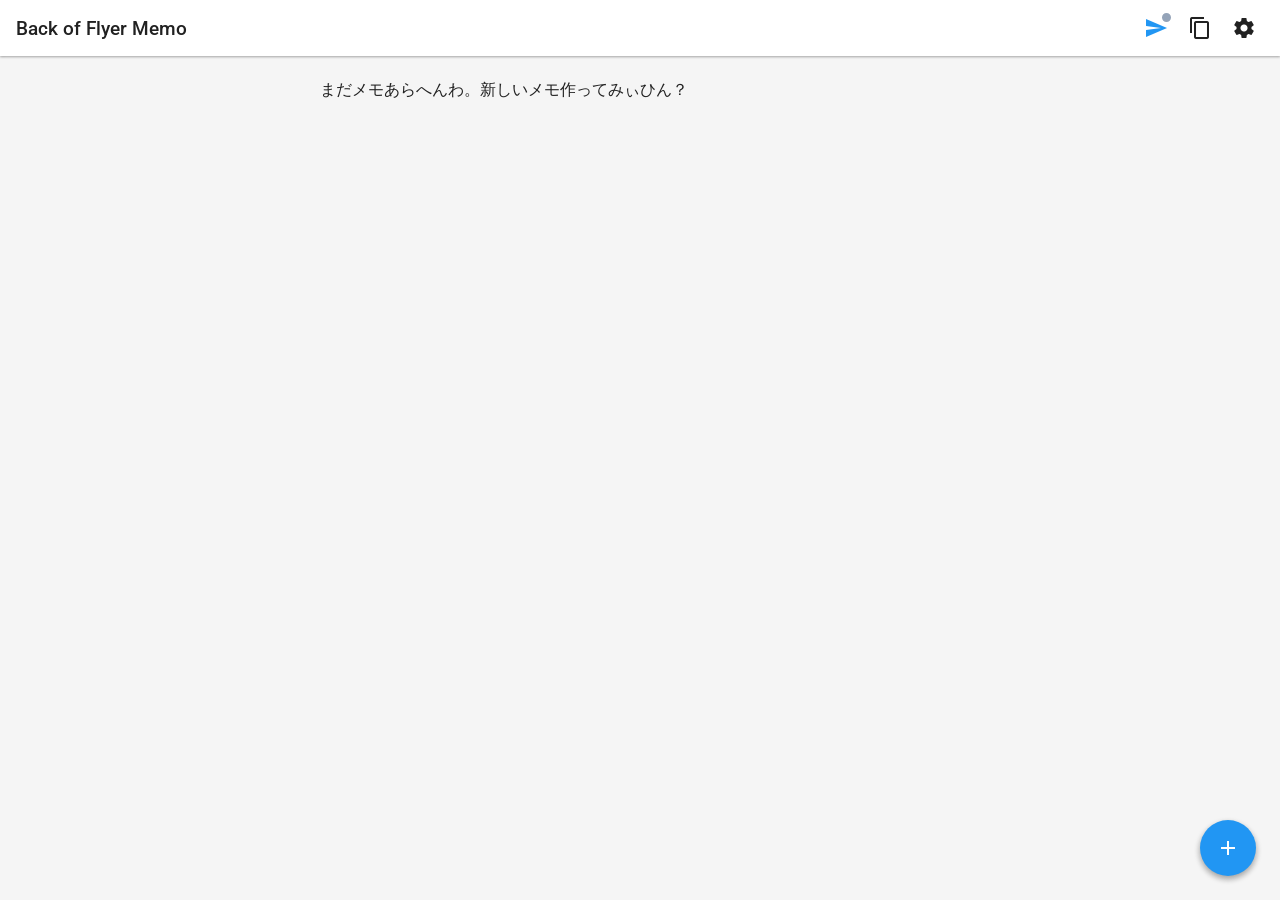
<file: pwa_bofmemo/index.html>
<html lang="ja">
    <head>
        <meta charset="UTF-8" />
        <meta name="viewport" content="width=device-width, initial-scale=1.0" />
        <title>Back of Flyer Memo</title>
        <link rel="stylesheet" href="./style.css?v=20261025175900" />
        <link rel="manifest" href="./manifest.json" />
        <link
            href="https://fonts.googleapis.com/css2?family=Roboto:wght@400;500;700&display=swap"
            rel="stylesheet"
        />
        <meta name="mobile-web-app-capable" content="yes" />
        <meta name="apple-mobile-web-app-status-bar-style" content="black" />
        <meta name="apple-mobile-web-app-title" content="Back of Flyer Memo" />
        <link
            rel="stylesheet"
            href="https://fonts.googleapis.com/icon?family=Material+Icons"
        />
    </head>
    <body>
        <header>
            <h1>Back of Flyer Memo</h1>
            <div class="header-actions">
                <button
                    id="send-button"
                    class="header-button has-status"
                    title="ExpenditureBookへ直接送信 (未接続)"
                >
                    <span class="material-icons">send</span>
                    <span id="connection-status-dot" class="status-dot offline"></span>
                </button>
                <button
                    id="export-button"
                    class="header-button"
                    title="クリップボードにコピー"
                >
                    <span class="material-icons">content_copy</span>
                </button>
                <button
                    id="settings-button"
                    class="header-button"
                    title="連携・ペアリング設定"
                >
                    <span class="material-icons">settings</span>
                </button>
            </div>
        </header>

        <main>
            <ul id="memo-list"></ul>
        </main>

        <button class="fab" id="action-button">
            <span class="material-icons">add</span>
        </button>

        <div id="memo-popup" class="popup-overlay">
            <div class="popup-content">
                <form id="memo-form">
                    <label for="memo-title">タイトル:</label>
                    <input type="text" id="memo-title" required />

                    <label>カテゴリ:</label>
                    <div id="memo-category-radio" class="category-radio-group">
                        <input
                            type="radio"
                            id="category-0"
                            name="memo-category"
                            value="0"
                            checked
                        />
                        <label for="category-0" class="category-label"
                            ><span class="material-icons">payments</span></label
                        >

                        <input
                            type="radio"
                            id="category-1"
                            name="memo-category"
                            value="1"
                        />
                        <label for="category-1" class="category-label"
                            ><span class="material-icons">numbers</span></label
                        >

                        <input
                            type="radio"
                            id="category-2"
                            name="memo-category"
                            value="2"
                        />
                        <label for="category-2" class="category-label"
                            ><span class="material-icons">phone</span></label
                        >

                        <input
                            type="radio"
                            id="category-3"
                            name="memo-category"
                            value="3"
                        />
                        <label for="category-3" class="category-label"
                            ><span class="material-icons">category</span></label
                        >
                    </div>

                    <label for="memo-body">本文:</label>
                    <textarea id="memo-body" inputmode="decimal"></textarea>

                    <label for="memo-timestamp">登録日時:</label>
                    <input type="datetime-local" id="memo-timestamp" />

                    <div class="form-actions">
                        <button type="submit">保存</button>
                        <button type="button" id="cancel-memo">
                            キャンセル
                        </button>
                    </div>
                </form>
            </div>
        </div>

        <div id="settings-popup" class="popup-overlay">
            <div class="popup-content">
                <h2>連携設定 (ExpenditureBook)</h2>
                <p class="settings-desc">
                    PCのExpenditureBook画面に表示されたQRコードをスキャン、またはURLを設定してください。
                </p>
                <form id="settings-form">
                    <label for="server-url-input">接続先サーバーURL:</label>
                    <input
                        type="url"
                        id="server-url-input"
                        placeholder="http://expenditure.local:3000"
                        required
                    />
                    <div class="settings-helper-buttons">
                        <button type="button" id="paste-url-btn" class="secondary-button">
                            <span class="material-icons">content_paste</span> 貼付
                        </button>
                        <button type="button" id="scan-qr-btn" class="secondary-button">
                            <span class="material-icons">qr_code_scanner</span> QRスキャン
                        </button>
                        <button type="button" id="test-connection-btn" class="secondary-button">
                            <span class="material-icons">network_check</span> 接続テスト
                        </button>
                    </div>


                    <div id="qr-reader-container" class="qr-reader-container hidden">
                        <video id="qr-video" playsinline></video>
                        <button type="button" id="stop-qr-btn" class="danger-button">
                            スキャン停止
                        </button>
                    </div>

                    <div class="form-actions">
                        <button type="submit">設定を保存</button>
                        <button type="button" id="cancel-settings">
                            閉じる
                        </button>
                    </div>
                </form>
            </div>
        </div>

        <div id="toast" class="toast"></div>

        <script src="./db.js?v=20261002224800" defer></script>
        <script src="./app.js?v=20261002224800" defer></script>
    </body>
</html>
</file>
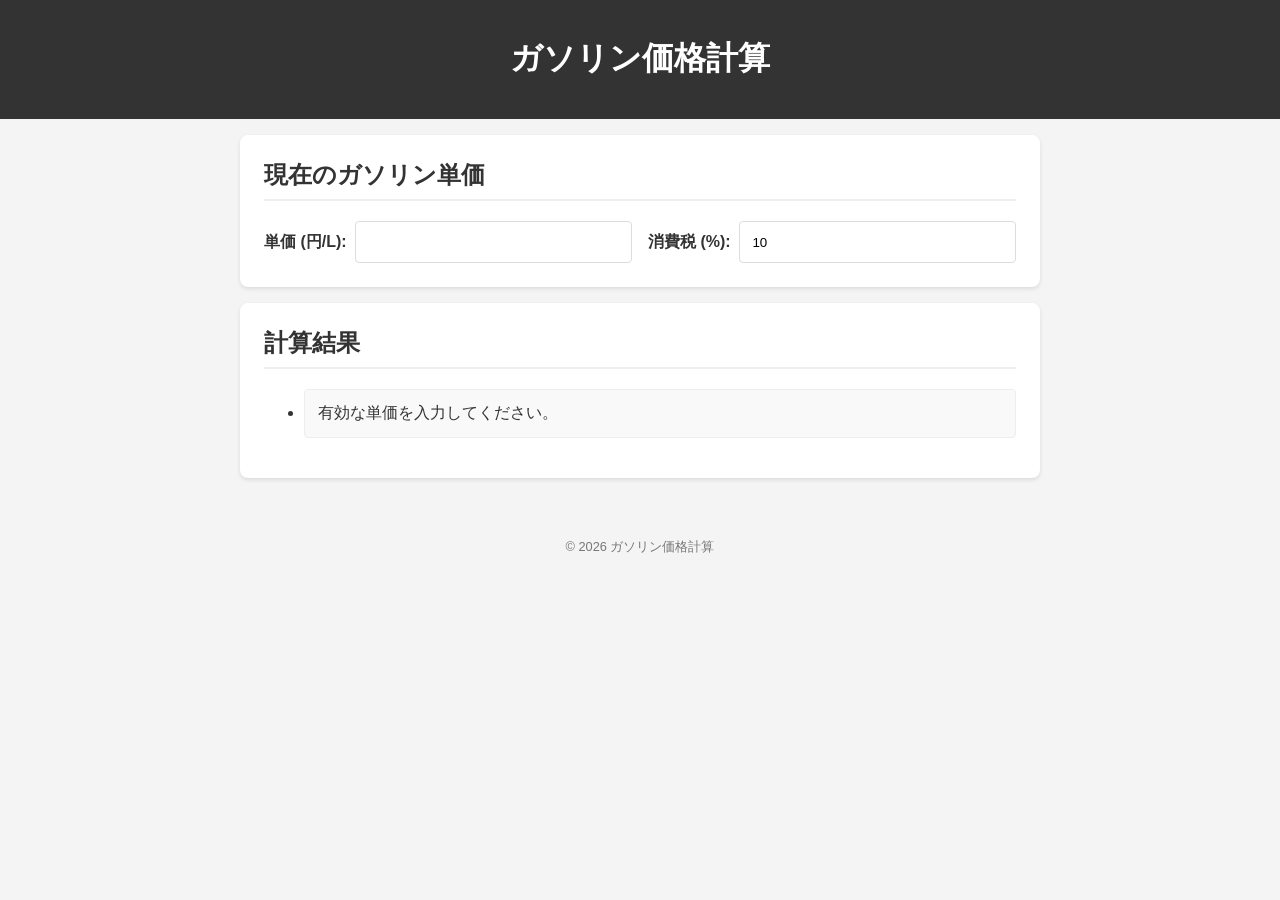
<file: pwa_fuellv/index.html>
<!DOCTYPE html>
<html lang="ja">
<head>
    <meta charset="UTF-8">
    <meta name="viewport" content="width=device-width, initial-scale=1.0">
    <title>ガソリン価格計算PWA</title>
    <link rel="stylesheet" href="./style.css">
    <link rel="manifest" href="./manifest.json">
    <link rel="apple-touch-icon" href="./icons/icon-192x192.png">
    <meta name="apple-mobile-web-app-capable" content="yes">
    <meta name="apple-mobile-web-app-status-bar-style" content="black">
    <meta name="apple-mobile-web-app-title" content="給油計算">
</head>
<body>
    <header>
        <h1>ガソリン価格計算</h1>
    </header>
    <main>
        <section id="price-input-section">
            <h2>現在のガソリン単価</h2>
            <form id="price-form">
                <div class="form-group">
                    <label for="unit-price">単価 (円/L):</label>
                    <input type="number" id="unit-price" min="1" inputmode="decimal" required>
                </div>

                <div class="form-group">
                    <label for="tax-rate">消費税 (%):</label>
                    <input type="number" id="tax-rate" min="0" max="100" inputmode="decimal" value="10" required>
                </div>
            </form>
        </section>

        <section id="calculation-results-section">
            <h2>計算結果</h2>
            <ul id="results-list">
                <!-- Calculation results will be loaded here by JavaScript -->
            </ul>
        </section>
    </main>

    <footer>
        <p>&copy; 2026 ガソリン価格計算</p>
    </footer>

    <script src="./app.js"></script>
</body>
</html>
</file>
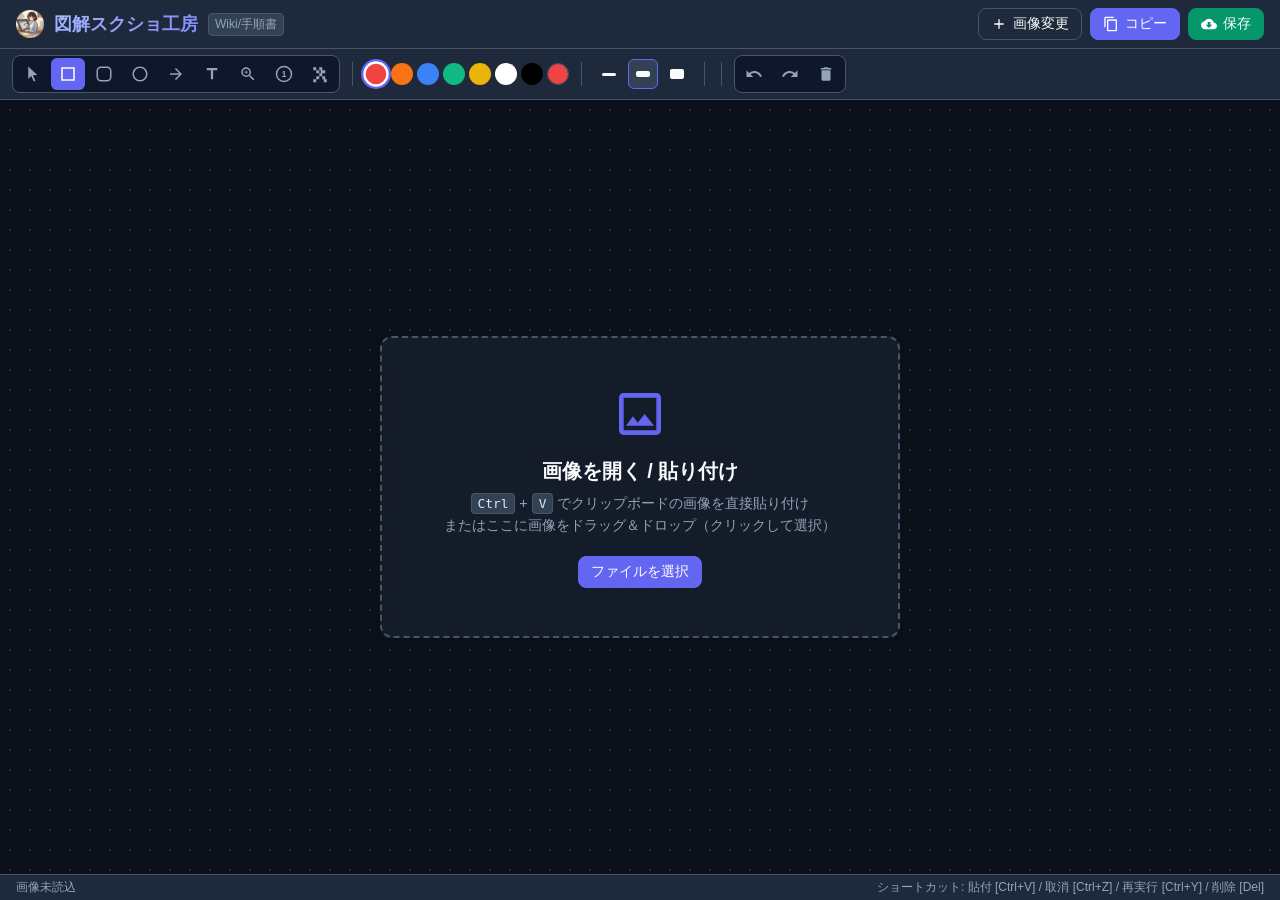
<file: pwa_shotstudio/index.html>
<!DOCTYPE html>
<html lang="ja">
<head>
  <meta charset="UTF-8">
  <meta name="viewport" content="width=device-width, initial-scale=1.0, maximum-scale=1.0, user-scalable=no">
  <title>図解スクショ工房 - Wiki/手順書用 画像加工</title>
  <meta name="description" content="Wikiやマニュアル作成用のスクリーンショットに注釈やルーペ、番号、モザイク・ぼかしを簡単加工できるPWA">
  <meta name="theme-color" content="#4f46e5">
  <link rel="manifest" href="./manifest.json">
  <link rel="icon" type="image/png" href="./icons/icon-512x512.png?v=20260905214300">
  <link rel="apple-touch-icon" href="./icons/icon-512x512.png?v=20260905214300">
  <link rel="stylesheet" href="./style.css?v=20260905214300">
</head>
<body>

  <!-- App Header -->
  <header class="app-header">
    <div class="header-brand">
      <img src="./icons/icon-512x512.png?v=20260905214300" alt="Icon">
      <h1>図解スクショ工房</h1>
      <span class="badge">Wiki/手順書</span>
    </div>

    <div class="header-actions">
      <button id="btn-new-image" class="btn" title="新しい画像を開く">
        <svg viewBox="0 0 24 24"><path d="M19 13h-6v6h-2v-6H5v-2h6V5h2v6h6v2z"/></svg>
        <span>画像変更</span>
      </button>

      <button id="btn-copy" class="btn btn-primary" title="画像をクリップボードにコピー (そのまま貼り付け可能)">
        <svg viewBox="0 0 24 24"><path d="M16 1H4c-1.1 0-2 .9-2 2v14h2V3h12V1zm3 4H8c-1.1 0-2 .9-2 2v14c0 1.1.9 2 2 2h11c1.1 0 2-.9 2-2V7c0-1.1-.9-2-2-2zm0 16H8V7h11v14z"/></svg>
        <span>コピー</span>
      </button>

      <button id="btn-download" class="btn btn-success" title="PNG画像をダウンロード保存">
        <svg viewBox="0 0 24 24"><path d="M19.35 10.04C18.67 6.59 15.64 4 12 4 9.11 4 6.6 5.64 5.35 8.04 2.34 8.36 0 10.91 0 14c0 3.31 2.69 6 6 6h13c2.76 0 5-2.24 5-5 0-2.64-2.05-4.78-4.65-4.96zM17 13l-5 5-5-5h3V9h4v4h3z"/></svg>
        <span>保存</span>
      </button>
    </div>
  </header>

  <!-- App Toolbar -->
  <nav class="app-toolbar">
    <!-- Tools -->
    <div class="tool-group">
      <button class="tool-btn" data-tool="select" title="選択・移動 [V]">
        <svg viewBox="0 0 24 24"><path d="M7 2l12 11.2-5.8.5 3.3 7.3-2.2 1-3.2-7.4L7 18.5V2z"/></svg>
      </button>
      <button class="tool-btn active" data-tool="rect" title="四角形枠">
        <svg viewBox="0 0 24 24"><path d="M3 3v18h18V3H3zm16 16H5V5h14v14z"/></svg>
      </button>
      <button class="tool-btn" data-tool="rounded-rect" title="角丸四角形枠">
        <svg viewBox="0 0 24 24"><rect x="3" y="3" width="18" height="18" rx="5" ry="5" fill="none" stroke="currentColor" stroke-width="2"/></svg>
      </button>
      <button class="tool-btn" data-tool="circle" title="円・楕円枠">
        <svg viewBox="0 0 24 24"><path d="M12 2C6.48 2 2 6.48 2 12s4.48 10 10 10 10-4.48 10-10S17.52 2 12 2zm0 18c-4.42 0-8-3.58-8-8s3.58-8 8-8 8 3.58 8 8-3.58 8-8 8z"/></svg>
      </button>
      <button class="tool-btn" data-tool="arrow" title="矢印 (クリック地点が先端)">
        <svg viewBox="0 0 24 24"><path d="M12 4l-1.41 1.41L16.17 11H4v2h12.17l-5.58 5.59L12 20l8-8z"/></svg>
      </button>
      <button class="tool-btn" data-tool="text" title="テキスト入力">
        <svg viewBox="0 0 24 24"><path d="M5 4v3h5.5v12h3V7H19V4z"/></svg>
      </button>
      <button class="tool-btn" data-tool="loupe" title="引き出し拡大ルーペ (カーソルが拡大元の円になります)">
        <svg viewBox="0 0 24 24"><path d="M15.5 14h-.79l-.28-.27A6.471 6.471 0 0 0 16 9.5 6.5 6.5 0 1 0 9.5 16c1.61 0 3.09-.59 4.23-1.57l.27.28v.79l5 4.99L20.49 19l-4.99-5zm-6 0C7.01 14 5 11.99 5 9.5S7.01 5 9.5 5 14 7.01 14 9.5 11.99 14 9.5 14zm.5-7H9v2H7v1h2v2h1v-2h2V9h-2z"/></svg>
      </button>
      <button class="tool-btn" data-tool="badge" title="連番ステップバッジ (スタンプのようにクリック配置)">
        <svg viewBox="0 0 24 24"><circle cx="12" cy="12" r="10" fill="none" stroke="currentColor" stroke-width="2"/><text x="12" y="16" font-size="12" font-weight="bold" fill="currentColor" text-anchor="middle">1</text></svg>
      </button>
      <button class="tool-btn" data-tool="mosaic" title="マスキング (モザイク / ぼかし)">
        <svg viewBox="0 0 24 24"><path d="M3 3h4v4H3zm4 4h4v4H7zm4-4h4v4h-4zm4 4h4v4h-4zm-4 4h4v4h-4zm4 4h4v4h-4zm-8 0h4v4H7zm-4 4h4v4H3zm14 0h4v4h-4zm-4-12h4v4h-4z"/></svg>
      </button>
    </div>

    <div class="toolbar-separator"></div>

    <!-- Color Presets -->
    <div class="color-picker-group" title="色を選択">
      <div class="color-dot active" style="background-color: #ef4444;" data-color="#ef4444"></div>
      <div class="color-dot" style="background-color: #f97316;" data-color="#f97316"></div>
      <div class="color-dot" style="background-color: #3b82f6;" data-color="#3b82f6"></div>
      <div class="color-dot" style="background-color: #10b981;" data-color="#10b981"></div>
      <div class="color-dot" style="background-color: #eab308;" data-color="#eab308"></div>
      <div class="color-dot" style="background-color: #ffffff;" data-color="#ffffff"></div>
      <div class="color-dot" style="background-color: #000000;" data-color="#000000"></div>
      <div class="custom-color-wrapper" title="カスタムカラー">
        <input type="color" id="custom-color" value="#ef4444">
      </div>
    </div>

    <div class="toolbar-separator"></div>

    <!-- Line Width -->
    <div class="line-width-selector" title="線の太さ">
      <button class="width-btn" data-width="3" title="細い (3px)">
        <div class="width-indicator" style="width: 14px; height: 3px;"></div>
      </button>
      <button class="width-btn active" data-width="6" title="標準 (6px)">
        <div class="width-indicator" style="width: 14px; height: 6px;"></div>
      </button>
      <button class="width-btn" data-width="10" title="太い (10px)">
        <div class="width-indicator" style="width: 14px; height: 10px;"></div>
      </button>
    </div>

    <div class="toolbar-separator"></div>

    <!-- Tool Specific Options -->
    <div id="loupe-options" class="tool-options is-hidden">
      <span>ルーペ倍率:</span>
      <select id="loupe-zoom">
        <option value="2">2.0x</option>
        <option value="2.5" selected>2.5x</option>
        <option value="3">3.0x</option>
        <option value="4">4.0x</option>
      </select>
    </div>

    <div id="badge-options" class="tool-options is-hidden">
      <span>次の番号:</span>
      <input type="number" id="badge-counter" value="1" min="1" max="999" style="width: 50px;">
      <button id="btn-reset-badge" class="btn" style="padding: 2px 6px; font-size: 0.75rem;">1にリセット</button>
    </div>

    <div id="mosaic-options" class="tool-options is-hidden">
      <span>効果:</span>
      <select id="mask-type">
        <option value="pixel" selected>モザイク</option>
        <option value="blur">ぼかし (Blur)</option>
      </select>
    </div>

    <div class="toolbar-separator"></div>

    <!-- Undo / Redo / Delete -->
    <div class="tool-group">
      <button id="btn-undo" class="tool-btn" title="元に戻す [Ctrl+Z]" disabled>
        <svg viewBox="0 0 24 24"><path d="M12.5 8c-2.65 0-5.05.99-6.9 2.6L2 7v9h9l-3.62-3.62c1.39-1.16 3.16-1.88 5.12-1.88 3.54 0 6.55 2.31 7.6 5.5l2.37-.78C21.08 11.03 17.15 8 12.5 8z"/></svg>
      </button>
      <button id="btn-redo" class="tool-btn" title="やり直す [Ctrl+Y]" disabled>
        <svg viewBox="0 0 24 24"><path d="M18.4 10.6C16.55 8.99 14.15 8 11.5 8c-4.65 0-8.58 3.03-9.96 7.22L3.9 16c1.05-3.19 4.05-5.5 7.6-5.5 1.95 0 3.73.72 5.12 1.88L13 16h9V7l-3.6 3.6z"/></svg>
      </button>
      <button id="btn-delete" class="tool-btn" title="選択した図形を削除 [Delete]" disabled>
        <svg viewBox="0 0 24 24"><path d="M6 19c0 1.1.9 2 2 2h8c1.1 0 2-.9 2-2V7H6v12zM19 4h-3.5l-1-1h-5l-1 1H5v2h14V4z"/></svg>
      </button>
    </div>
  </nav>

  <!-- Workspace -->
  <main class="workspace" id="workspace">
    <!-- Initial Dropzone -->
    <div class="dropzone" id="dropzone">
      <svg class="dropzone-icon" viewBox="0 0 24 24" fill="currentColor">
        <path d="M19 3H5c-1.1 0-2 .9-2 2v14c0 1.1.9 2 2 2h14c1.1 0 2-.9 2-2V5c0-1.1-.9-2-2-2zm0 16H5V5h14v14zm-5-7l-3 3.72L9 13l-3 4h12l-4-5z"/>
      </svg>
      <div class="dropzone-title">画像を開く / 貼り付け</div>
      <div class="dropzone-desc">
        <kbd>Ctrl</kbd> + <kbd>V</kbd> でクリップボードの画像を直接貼り付け<br>
        またはここに画像をドラッグ＆ドロップ（クリックして選択）
      </div>
      <button class="btn btn-primary" onclick="document.getElementById('file-input').click()">
        ファイルを選択
      </button>
      <input type="file" id="file-input" accept="image/*" class="is-hidden">
    </div>

    <!-- Active Canvas -->
    <div class="canvas-wrapper is-hidden" id="canvas-wrapper">
      <canvas id="annotation-canvas"></canvas>
      <div id="text-editor-container" class="text-editor-container is-hidden">
        <textarea id="text-editor-overlay" rows="2" placeholder="テキストを入力..."></textarea>
        <div class="text-editor-toolbar">
          <span class="text-editor-tip">Enterで確定 / Shift+Enterで改行</span>
          <div class="text-editor-btns">
            <button type="button" id="btn-text-cancel" class="btn btn-sm">取消</button>
            <button type="button" id="btn-text-ok" class="btn btn-sm btn-primary">確定</button>
          </div>
        </div>
      </div>
    </div>
  </main>

  <!-- Status Bar -->
  <footer class="status-bar">
    <div id="status-info">画像未読込</div>
    <div>ショートカット: 貼付 [Ctrl+V] / 取消 [Ctrl+Z] / 再実行 [Ctrl+Y] / 削除 [Del]</div>
  </footer>

  <!-- Toast -->
  <div id="toast" class="toast">
    <svg viewBox="0 0 24 24"><path d="M9 16.17L4.83 12l-1.42 1.41L9 19 21 7l-1.41-1.41z"/></svg>
    <span id="toast-msg"></span>
  </div>

  <script src="./app.js?v=20260905214300"></script>
</body>
</html>
</file>
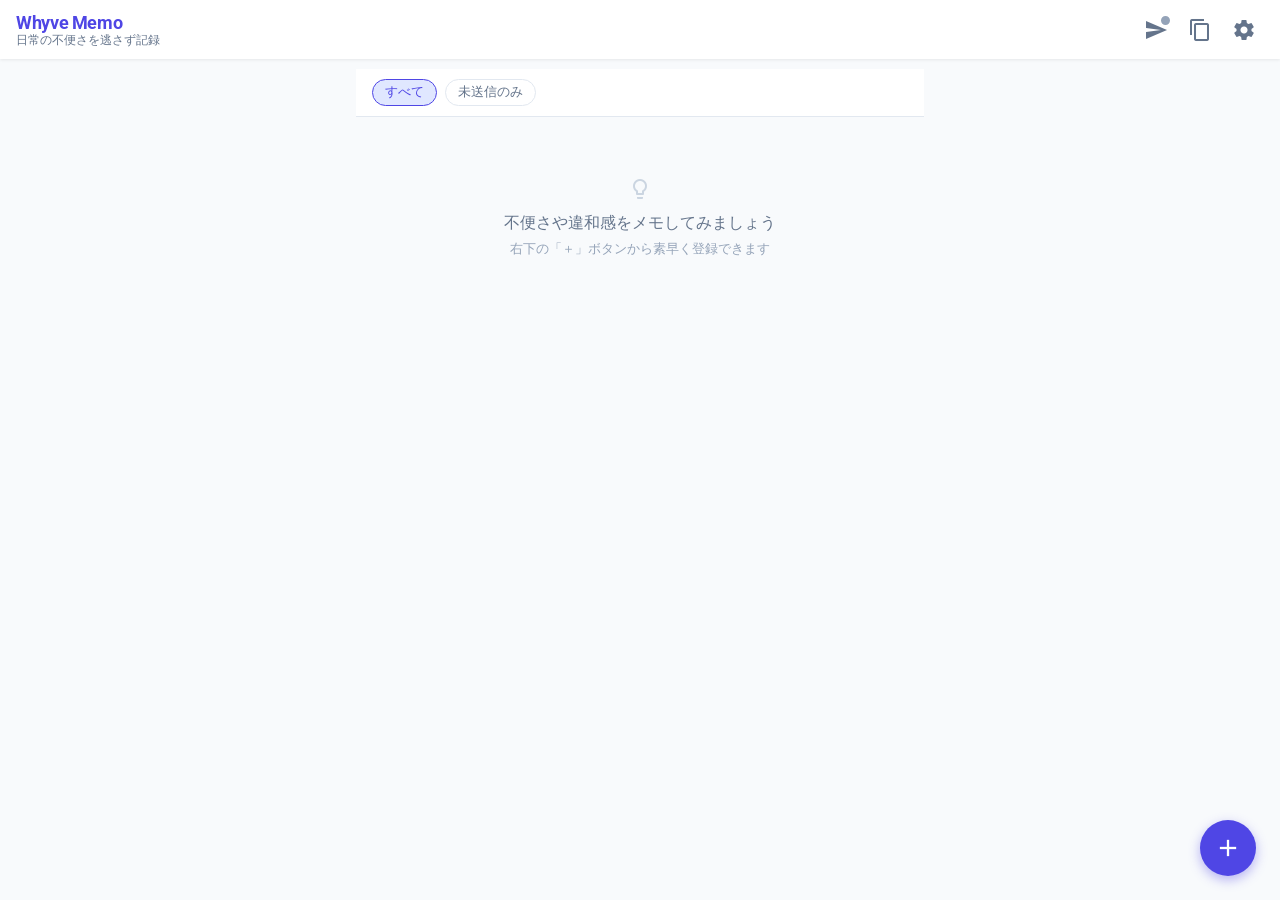
<file: pwa_whyve/index.html>
<!DOCTYPE html>
<html lang="ja">
<head>
  <meta charset="UTF-8" />
  <meta name="viewport" content="width=device-width, initial-scale=1.0" />
  <title>Whyve Memo - 不便さクイック記録</title>
  <link rel="stylesheet" href="./style.css?v=20261025202000" />
  <link rel="manifest" href="./manifest.json" />
  <link rel="icon" type="image/png" href="./icons/icon-192x192.png" />
  <link rel="apple-touch-icon" href="./icons/icon-192x192.png" />
  <link
    href="https://fonts.googleapis.com/css2?family=Roboto:wght@400;500;700&display=swap"
    rel="stylesheet"
  />
  <meta name="mobile-web-app-capable" content="yes" />
  <meta name="apple-mobile-web-app-status-bar-style" content="black" />
  <meta name="apple-mobile-web-app-title" content="Whyve Memo" />
  <link
    rel="stylesheet"
    href="https://fonts.googleapis.com/icon?family=Material+Icons"
  />
</head>
<body>
  <header>
    <div class="header-title-group">
      <h1>Whyve Memo</h1>
      <span class="header-subtitle">日常の不便さを逃さず記録</span>
    </div>
    <div class="header-actions">
      <button
        id="send-button"
        class="header-button has-status"
        title="Whyveへ直接送信 (未接続)"
      >
        <span class="material-icons">send</span>
        <span id="connection-status-dot" class="status-dot offline"></span>
      </button>
      <button
        id="export-button"
        class="header-button"
        title="クリップボードにJSONコピー"
      >
        <span class="material-icons">content_copy</span>
      </button>
      <button
        id="settings-button"
        class="header-button"
        title="連携・ペアリング設定"
      >
        <span class="material-icons">settings</span>
      </button>
    </div>
  </header>

  <main>
    <div id="filter-bar" class="filter-bar">
      <button id="filter-all" class="filter-chip active">すべて</button>
      <button id="filter-unsent" class="filter-chip">未送信のみ</button>
    </div>
    <ul id="memo-list" class="memo-list"></ul>
    <div id="empty-state" class="empty-state hidden">
      <span class="material-icons empty-icon">lightbulb_outline</span>
      <p class="empty-text">不便さや違和感をメモしてみましょう</p>
      <p class="empty-subtext">右下の「＋」ボタンから素早く登録できます</p>
    </div>
  </main>

  <button class="fab" id="action-button" title="不便さをメモする">
    <span class="material-icons">add</span>
  </button>

  <!-- 不便さ登録・編集モーダル -->
  <div id="memo-popup" class="popup-overlay">
    <div class="popup-content">
      <h2 id="popup-title">不便さを記録</h2>
      <form id="memo-form">
        <label for="memo-title">タイトル <span class="required">*</span>:</label>
        <input
          type="text"
          id="memo-title"
          placeholder="例: 改札でICカードが反応しづらかった"
          required
        />

        <label>深刻度 (困り度):</label>
        <div id="memo-severity-radio" class="severity-radio-group">
          <input
            type="radio"
            id="severity-1"
            name="memo-severity"
            value="1"
          />
          <label for="severity-1" class="severity-label severity-low">
            <span class="emoji">😐</span>
            <span class="label-text">ちょっと不便</span>
          </label>

          <input
            type="radio"
            id="severity-2"
            name="memo-severity"
            value="2"
            checked
          />
          <label for="severity-2" class="severity-label severity-med">
            <span class="emoji">😣</span>
            <span class="label-text">割と困る</span>
          </label>

          <input
            type="radio"
            id="severity-3"
            name="memo-severity"
            value="3"
          />
          <label for="severity-3" class="severity-label severity-high">
            <span class="emoji">😫</span>
            <span class="label-text">激しくストレス</span>
          </label>
        </div>

        <label for="memo-body">状況・詳細メモ:</label>
        <textarea
          id="memo-body"
          placeholder="何が起きたか、どんな不都合があったか"
          rows="3"
        ></textarea>

        <div class="location-group">
          <label class="checkbox-label">
            <input type="checkbox" id="memo-use-gps" />
            <span class="material-icons location-icon">place</span>
            <span>現在地（GPS）を記録する</span>
          </label>
          <span id="gps-status" class="gps-status-text"></span>
        </div>

        <label for="memo-timestamp">記録日時:</label>
        <input type="datetime-local" id="memo-timestamp" />

        <div class="form-actions">
          <button type="submit" class="primary-button">保存</button>
          <button type="button" id="cancel-memo" class="secondary-button">
            キャンセル
          </button>
        </div>
      </form>
    </div>
  </div>

  <!-- 連携設定モーダル -->
  <div id="settings-popup" class="popup-overlay">
    <div class="popup-content">
      <h2>連携設定 (Whyve PC)</h2>
      <p class="settings-desc">
        PCのWhyve起動時に表示されるURLやQRコードを設定してください。
      </p>
      <form id="settings-form">
        <label for="server-url-input">WhyveサーバーURL:</label>
        <input
          type="url"
          id="server-url-input"
          placeholder="http://whyve.local:3000"
          required
        />
        <div class="settings-helper-buttons">
          <button type="button" id="paste-url-btn" class="secondary-button">
            <span class="material-icons">content_paste</span> 貼付
          </button>
          <button type="button" id="scan-qr-btn" class="secondary-button">
            <span class="material-icons">qr_code_scanner</span> QR
          </button>
          <button type="button" id="test-connection-btn" class="secondary-button">
            <span class="material-icons">network_check</span> 接続確認
          </button>
        </div>

        <div id="qr-reader-container" class="qr-reader-container hidden">
          <video id="qr-video" playsinline></video>
          <button type="button" id="stop-qr-btn" class="danger-button">
            スキャン停止
          </button>
        </div>

        <div class="form-actions">
          <button type="submit" class="primary-button">保存</button>
          <button type="button" id="cancel-settings" class="secondary-button">
            閉じる
          </button>
        </div>
      </form>
    </div>
  </div>

  <div id="toast" class="toast"></div>

  <script src="./db.js?v=20261025202000" defer></script>
  <script src="./app.js?v=20261025202000" defer></script>
</body>
</html>
</file>
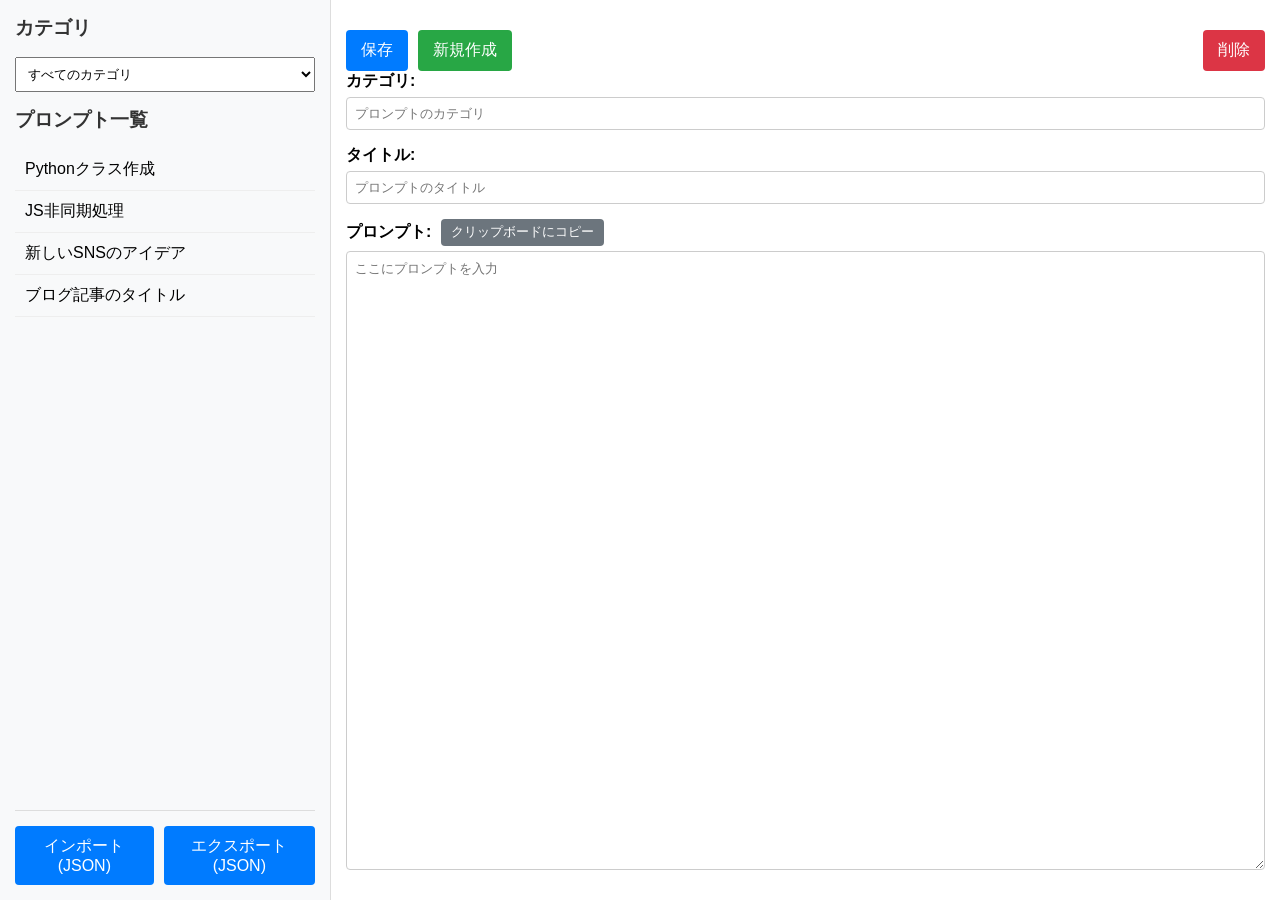
<file: manage_prompt.html>
<!DOCTYPE html>
<html lang="ja">
<head>
    <meta charset="UTF-8">
    <meta name="viewport" content="width=device-width, initial-scale=1.0">
    <title>プロンプト管理</title>
    <style>
        body {
            font-family: -apple-system, BlinkMacSystemFont, "Segoe UI", Roboto, "Helvetica Neue", Arial, sans-serif;
            display: flex;
            height: 100vh;
            margin: 0;
        }
        .sidebar {
            width: 300px;
            border-right: 1px solid #ddd;
            padding: 15px;
            display: flex;
            flex-direction: column;
            background-color: #f8f9fa;
        }
        .main-content {
            flex-grow: 1;
            padding: 15px;
            display: flex;
            flex-direction: column;
        }
        h2 {
            margin-top: 0;
            font-size: 1.2em;
            color: #333;
        }
        #category-selector {
            width: 100%;
            padding: 8px;
            margin-bottom: 15px;
        }
        #prompt-list {
            list-style: none;
            padding: 0;
            margin: 0;
            overflow-y: auto;
            flex-grow: 1;
        }
        #prompt-list li {
            padding: 10px;
            cursor: pointer;
            border-bottom: 1px solid #eee;
            white-space: nowrap;
            overflow: hidden;
            text-overflow: ellipsis;
        }
        #prompt-list li:hover, #prompt-list li.active {
            background-color: #e9ecef;
        }
        .editor {
            display: flex;
            flex-direction: column;
            height: 100%;
        }
        .editor .form-group {
            margin-bottom: 15px;
        }
        .editor label {
            display: block;
            margin-bottom: 5px;
            font-weight: bold;
        }
        .editor input[type="text"], .editor textarea {
            width: 100%;
            padding: 8px;
            box-sizing: border-box;
            border: 1px solid #ccc;
            border-radius: 4px;
        }
        .editor textarea {
            flex-grow: 1;
            resize: vertical;
            min-height: 200px;
        }
        .button-group {
            margin-top: 15px;
            display: flex;
            gap: 10px;
        }
        button {
            padding: 10px 15px;
            border: none;
            border-radius: 4px;
            cursor: pointer;
            background-color: #007bff;
            color: white;
            font-size: 1em;
        }
        button:hover {
            background-color: #0056b3;
        }
        .io-buttons {
            margin-top: auto;
            padding-top: 15px;
            border-top: 1px solid #ddd;
        }
    </style>
</head>
<body>

    <div class="sidebar">
        <h2>カテゴリ</h2>
        <select id="category-selector"></select>

        <h2>プロンプト一覧</h2>
        <ul id="prompt-list">
            <!-- JavaScriptによってプロンプトがここに表示されます -->
        </ul>
        <div class="io-buttons button-group">
            <button id="import-btn">インポート (JSON)</button>
            <input type="file" id="import-file" accept=".json" style="display: none;">
            <button id="export-btn">エクスポート (JSON)</button>
        </div>
    </div>

    <div class="main-content">
        <div class="editor">
            <div class="main-controls button-group">
                <button id="save-btn">保存</button>
                <button id="new-btn" style="background-color: #28a745;">新規作成</button>
                <button id="delete-btn" style="background-color: #dc3545; margin-left: auto;">削除</button>
            </div>

            <div class="form-group">
                <label for="prompt-category-edit">カテゴリ:</label>
                <input type="text" id="prompt-category-edit" placeholder="プロンプトのカテゴリ">
            </div>

            <div class="form-group">
                <label for="prompt-title">タイトル:</label>
                <input type="text" id="prompt-title" placeholder="プロンプトのタイトル">
            </div>

            <div class="form-group" style="flex-grow: 1; display: flex; flex-direction: column;">
                <div style="display: flex; align-items: center; margin-bottom: 5px;">
                    <label for="prompt-text" style="margin: 0; font-weight: bold;">プロンプト:</label>
                    <button id="copy-btn" style="background-color: #6c757d; padding: 5px 10px; font-size: 0.8em; margin-left: 10px;">クリップボードにコピー</button>
                </div>
                <textarea id="prompt-text" placeholder="ここにプロンプトを入力"></textarea>
            </div>
        </div>
    </div>

    <script>
        document.addEventListener('DOMContentLoaded', () => {
            // UI要素の取得
            const categorySelector = document.getElementById('category-selector');
            const promptList = document.getElementById('prompt-list');
            const promptCategoryEdit = document.getElementById('prompt-category-edit');
            const promptTitle = document.getElementById('prompt-title');
            const promptText = document.getElementById('prompt-text');
            const saveBtn = document.getElementById('save-btn');
            const newBtn = document.getElementById('new-btn');
            const deleteBtn = document.getElementById('delete-btn');
            const copyBtn = document.getElementById('copy-btn');
            const importBtn = document.getElementById('import-btn');
            const importFile = document.getElementById('import-file');
            const exportBtn = document.getElementById('export-btn');

            // --- データ管理 ---
            let prompts = JSON.parse(localStorage.getItem('prompts')) || [
                { id: 1, category: 'コーディング', title: 'Pythonクラス作成', prompt: 'Pythonで指定した機能を持つクラスを作成してください。' },
                { id: 2, category: 'コーディング', title: 'JS非同期処理', prompt: 'JavaScriptでPromiseを使った非同期処理を実装する方法を教えてください。' },
                { id: 3, category: 'アイデア出し', title: '新しいSNSのアイデア', prompt: '10代の若者をターゲットにした、新しいSNSのユニークなアイデアを5つ提案してください。' },
                { id: 4, category: '文章作成', title: 'ブログ記事のタイトル', prompt: '「AIと未来」というテーマで、読者の興味を引くブログ記事のタイトルを10個作成してください。' }
            ];
            let nextId = prompts.length > 0 ? Math.max(...prompts.map(p => p.id)) + 1 : 1;
            let currentPromptId = null;

            // --- 関数定義 ---

            function persistData() {
                localStorage.setItem('prompts', JSON.stringify(prompts));
            }

            function renderCategories() {
                const categories = [...new Set(prompts.map(p => p.category))].sort();
                const currentCategory = categorySelector.value;
                categorySelector.innerHTML = '<option value="">すべてのカテゴリ</option>';
                categories.forEach(category => {
                    if (category) { // 空のカテゴリは追加しない
                        const option = document.createElement('option');
                        option.value = category;
                        option.textContent = category;
                        categorySelector.appendChild(option);
                    }
                });
                categorySelector.value = currentCategory;
            }

            function renderPrompts() {
                const selectedCategory = categorySelector.value;
                const filteredPrompts = selectedCategory
                    ? prompts.filter(p => p.category === selectedCategory)
                    : prompts;

                promptList.innerHTML = '';
                filteredPrompts.forEach(p => {
                    const li = document.createElement('li');
                    li.textContent = p.title;
                    li.dataset.id = p.id;
                    if (p.id === currentPromptId) {
                        li.classList.add('active');
                    }
                    li.addEventListener('click', () => {
                        loadPrompt(p.id);
                    });
                    promptList.appendChild(li);
                });
            }

            function loadPrompt(id) {
                const prompt = prompts.find(p => p.id === id);
                if (prompt) {
                    currentPromptId = id;
                    promptCategoryEdit.value = prompt.category;
                    promptTitle.value = prompt.title;
                    promptText.value = prompt.prompt;
                    renderPrompts(); 
                }
            }
            
            function clearEditor() {
                currentPromptId = null;
                promptCategoryEdit.value = '';
                promptTitle.value = '';
                promptText.value = '';
                renderPrompts();
            }

            function createNewPrompt() {
                const selectedCategory = categorySelector.value || '未分類';
                const newPrompt = {
                    id: nextId++,
                    category: selectedCategory,
                    title: '新規プロンプト',
                    prompt: ''
                };
                prompts.push(newPrompt);
                persistData();
                
                if (![...categorySelector.options].some(opt => opt.value === selectedCategory)) {
                   renderCategories();
                }
                categorySelector.value = selectedCategory;
                loadPrompt(newPrompt.id);
            }

            function savePrompt() {
                if (currentPromptId === null) {
                    alert('保存するプロンプトが選択されていません。新規作成するか、一覧から選択してください。');
                    return;
                }
                const prompt = prompts.find(p => p.id === currentPromptId);
                if (prompt) {
                    prompt.category = promptCategoryEdit.value.trim() || '未分類';
                    prompt.title = promptTitle.value.trim() || '無題';
                    prompt.prompt = promptText.value;
                    persistData();
                    renderCategories();
                    renderPrompts(); 
                    alert('プロンプトを保存しました。');
                }
            }

            function deletePrompt() {
                if (currentPromptId === null) {
                    alert('削除するプロンプトが選択されていません。');
                    return;
                }
                if (confirm('本当にこのプロンプトを削除しますか？')) {
                    prompts = prompts.filter(p => p.id !== currentPromptId);
                    persistData();
                    clearEditor();
                    renderCategories();
                    renderPrompts();
                    alert('プロンプトを削除しました。');
                }
            }

            function copyToClipboard() {
                const textToCopy = promptText.value;
                if (!textToCopy) {
                    alert('コピーする内容がありません。');
                    return;
                }

                // navigator.clipboardがセキュアなコンテキスト(HTTPS, localhost)でのみ利用可能
                if (navigator.clipboard && window.isSecureContext) {
                    navigator.clipboard.writeText(textToCopy).then(() => {
                        const originalText = copyBtn.textContent;
                        copyBtn.textContent = 'コピーしました！';
                        setTimeout(() => {
                            copyBtn.textContent = originalText;
                        }, 2000);
                    }).catch(err => {
                        console.error('クリップボードへのコピーに失敗しました:', err);
                        alert('コピーに失敗しました。');
                    });
                } else {
                    // 非セキュアなコンテキスト(file://など)用のフォールバック
                    const textArea = document.createElement("textarea");
                    textArea.value = textToCopy;
                    textArea.style.position = "fixed"; 
                    textArea.style.left = "-9999px";
                    document.body.appendChild(textArea);
                    textArea.focus();
                    textArea.select();
                    try {
                        const successful = document.execCommand('copy');
                        if (successful) {
                            const originalText = copyBtn.textContent;
                            copyBtn.textContent = 'コピーしました！';
                            setTimeout(() => {
                                copyBtn.textContent = originalText;
                            }, 2000);
                        } else {
                            alert('コピーに失敗しました。');
                        }
                    } catch (err) {
                        console.error('フォールバックコピーに失敗しました:', err);
                        alert('コピーに失敗しました。');
                    }
                    document.body.removeChild(textArea);
                }
            }

            function exportData() {
                if (prompts.length === 0) {
                    alert('エクスポートするデータがありません。');
                    return;
                }
                const dataStr = JSON.stringify(prompts, null, 2);
                const blob = new Blob([dataStr], { type: 'application/json' });
                const url = URL.createObjectURL(blob);
                const a = document.createElement('a');
                a.href = url;
                a.download = `prompts_${new Date().toISOString().slice(0,10)}.json`;
                document.body.appendChild(a);
                a.click();
                document.body.removeChild(a);
                URL.revokeObjectURL(url);
            }

            function importData(event) {
                const file = event.target.files[0];
                if (!file) return;
                const reader = new FileReader();
                reader.onload = (e) => {
                    try {
                        const imported = JSON.parse(e.target.result);
                        if (Array.isArray(imported) && imported.every(p => 'category' in p && 'title' in p && 'prompt' in p)) {
                            if (confirm('現在のプロンプトは上書きされます。よろしいですか？')) {
                                let maxId = prompts.length > 0 ? Math.max(...prompts.map(p => p.id)) : 0;
                                imported.forEach(p => {
                                    if (!p.id) {
                                        p.id = ++maxId;
                                    }
                                });
                                prompts = imported;
                                nextId = Math.max(...prompts.map(p => p.id)) + 1;
                                persistData();
                                clearEditor();
                                renderCategories();
                                renderPrompts();
                                alert('プロンプトをインポートしました。');
                            }
                        } else {
                            alert('ファイル形式が無効です。カテゴリ、タイトル、プロンプトのキーを持つオブジェクトの配列である必要があります。');
                        }
                    } catch (error) {
                        alert('ファイルの読み込みに失敗しました。JSON形式が正しいか確認してください。');
                        console.error(error);
                    } finally {
                        importFile.value = '';
                    }
                };
                reader.readAsText(file);
            }

            // --- イベントリスナー ---
            categorySelector.addEventListener('change', renderPrompts);
            newBtn.addEventListener('click', createNewPrompt);
            saveBtn.addEventListener('click', savePrompt);
            deleteBtn.addEventListener('click', deletePrompt);
            copyBtn.addEventListener('click', copyToClipboard);
            exportBtn.addEventListener('click', exportData);
            importBtn.addEventListener('click', () => importFile.click());
            importFile.addEventListener('change', importData);

            // --- 初期化処理 ---
            renderCategories();
            renderPrompts();
        });
    </script>

</body>
</html>
</file>
<file: pwa_bofmemo/style.css>
@import url("https://fonts.googleapis.com/css2?family=Roboto:wght@400;500;700&display=swap");

:root {
    --primary-color: #2196f3; /* A nice blue */
    --primary-dark-color: #1976d2;
    --accent-color: #ffc107; /* A complementary accent color */
    --background-color: #f5f5f5;
    --surface-color: #ffffff;
    --text-primary-color: #212121;
    --text-secondary-color: #757575;
    --divider-color: #e0e0e0;
    --danger-color: #f44336;

    /* Category colors */
    --cat-0-bg: #e8f5e9;
    --cat-0-accent: #2e7d32;
    --cat-1-bg: #e3f2fd;
    --cat-1-accent: #1976d2;
    --cat-2-bg: #fff3e0;
    --cat-2-accent: #e65100;
    --cat-3-bg: #f3e5f5;
    --cat-3-accent: #7b1fa2;
}

body {
    font-family: "Roboto", sans-serif;
    margin: 0;
    background-color: var(--background-color);
    color: var(--text-primary-color);
    -webkit-font-smoothing: antialiased;
    -moz-osx-font-smoothing: grayscale;
}

header {
    background-color: var(--surface-color);
    color: var(--text-primary-color);
    padding: 0.5rem 1rem;
    display: flex;
    justify-content: space-between;
    align-items: center;
    box-shadow:
        0 1px 3px rgba(0, 0, 0, 0.12),
        0 1px 2px rgba(0, 0, 0, 0.24);
    position: sticky;
    top: 0;
    z-index: 100;
}

header h1 {
    margin: 0;
    font-size: 1.2em;
    font-weight: 500;
}

.header-button {
    background: none;
    border: none;
    color: var(--text-primary-color);
    cursor: pointer;
    padding: 8px;
    border-radius: 50%;
    display: flex;
    align-items: center;
    justify-content: center;
    transition: background-color 0.2s;
}

.header-button.has-status {
    position: relative;
}

.status-dot {
    position: absolute;
    top: 3px;
    right: 3px;
    width: 9px;
    height: 9px;
    border-radius: 50%;
    border: 2px solid var(--surface-color);
    box-sizing: content-box;
    transition: background-color 0.3s ease, transform 0.2s ease, box-shadow 0.3s ease;
}

.status-dot.offline {
    background-color: #94a3b8;
}

.status-dot.checking {
    background-color: #f59e0b;
    animation: pulse-dot 1.2s infinite ease-in-out;
}

.status-dot.online {
    background-color: #22c55e;
    box-shadow: 0 0 6px rgba(34, 197, 94, 0.7);
}

.status-dot.queued {
    background-color: #3b82f6;
    box-shadow: 0 0 6px rgba(59, 130, 246, 0.8);
    animation: pulse-dot 0.8s infinite ease-in-out;
}

@keyframes pulse-dot {
    0% {
        transform: scale(0.9);
        opacity: 0.7;
    }
    50% {
        transform: scale(1.25);
        opacity: 1;
    }
    100% {
        transform: scale(0.9);
        opacity: 0.7;
    }
}

.header-button:hover {
    background-color: rgba(0, 0, 0, 0.05);
}

main {
    padding: 8px 10px 84px;
    max-width: 640px;
    margin: 0 auto;
}

.fab {
    position: fixed;
    bottom: 24px;
    right: 24px;
    background-color: var(--primary-color);
    color: white;
    border: none;
    border-radius: 50%;
    width: 56px;
    height: 56px;
    font-size: 24px;
    display: flex;
    justify-content: center;
    align-items: center;
    cursor: pointer;
    box-shadow:
        0 3px 6px rgba(0, 0, 0, 0.16),
        0 3px 6px rgba(0, 0, 0, 0.23);
    transition:
        background-color 0.3s ease,
        transform 0.3s ease;
    z-index: 1000;
}

.fab:hover {
    background-color: var(--primary-dark-color);
    transform: scale(1.05);
}

.fab.delete-mode {
    background-color: var(--danger-color);
}

.popup-overlay {
    position: fixed;
    top: 0;
    left: 0;
    width: 100%;
    height: 100%;
    background-color: rgba(0, 0, 0, 0.6);
    display: flex;
    justify-content: center;
    align-items: center;
    z-index: 1001;
    visibility: hidden;
    opacity: 0;
    transition:
        visibility 0s,
        opacity 0.3s ease;
}

.popup-overlay.visible {
    visibility: visible;
    opacity: 1;
}

.popup-content {
    background-color: var(--surface-color);
    padding: 24px;
    border-radius: 12px;
    box-shadow:
        0 14px 28px rgba(0, 0, 0, 0.25),
        0 10px 10px rgba(0, 0, 0, 0.22);
    width: 90%;
    max-width: 400px;
    transform: scale(0.95);
    transition: transform 0.3s ease;
}

.popup-overlay.visible .popup-content {
    transform: scale(1);
}

.popup-content h2 {
    margin-top: 0;
    margin-bottom: 24px;
    font-size: 1.5em;
    font-weight: 500;
    color: var(--text-primary-color);
}

.popup-content label {
    display: block;
    margin-bottom: 8px;
    font-weight: 500;
    color: var(--text-secondary-color);
    font-size: 0.875em;
}

.popup-content input[type="text"],
.popup-content textarea,
.popup-content input[type="datetime-local"] {
    width: 100%;
    padding: 12px;
    margin-bottom: 16px;
    border: 1px solid var(--divider-color);
    border-radius: 8px;
    font-size: 1em;
    box-sizing: border-box;
    background-color: var(--background-color);
    color: var(--text-primary-color);
    transition: border-color 0.3s ease;
}

.popup-content input[type="text"]:focus,
.popup-content textarea:focus,
.popup-content input[type="datetime-local"]:focus {
    border-color: var(--primary-color);
    outline: none;
    box-shadow: 0 0 0 2px rgba(33, 150, 243, 0.2);
}

.popup-content textarea {
    resize: vertical;
    min-height: 120px;
}

.form-actions {
    margin-top: 24px;
    display: flex;
    justify-content: flex-end;
}

.form-actions button {
    padding: 10px 20px;
    border: none;
    border-radius: 8px;
    cursor: pointer;
    font-size: 1em;
    font-weight: 500;
    text-transform: uppercase;
    letter-spacing: 0.5px;
    transition:
        background-color 0.3s ease,
        box-shadow 0.3s ease;
    margin-left: 12px;
}

.form-actions button[type="submit"] {
    background-color: var(--primary-color);
    color: white;
}

.form-actions button[type="submit"]:hover {
    background-color: var(--primary-dark-color);
    box-shadow: 0 2px 4px rgba(0, 0, 0, 0.2);
}

.form-actions button[type="button"] {
    background-color: transparent;
    color: var(--text-secondary-color);
}

.form-actions button[type="button"]:hover {
    background-color: rgba(0, 0, 0, 0.05);
}

#memo-list {
    list-style: none;
    padding: 0;
    margin: 0;
}

.memo-item {
    position: relative;
    overflow: hidden;
    border-radius: 8px;
    margin-bottom: 6px;
    box-shadow:
        0 1px 2px rgba(0, 0, 0, 0.08),
        0 1px 1px rgba(0, 0, 0, 0.04);
    touch-action: pan-y;
    background-color: #d32f2f;
    max-height: 250px;
    transition: max-height 0.25s cubic-bezier(0.4, 0, 0.2, 1),
                opacity 0.2s ease,
                margin-bottom 0.25s cubic-bezier(0.4, 0, 0.2, 1),
                transform 0.25s ease,
                box-shadow 0.2s ease;
}

.memo-item.deleting {
    max-height: 0 !important;
    opacity: 0 !important;
    margin-bottom: 0 !important;
    padding-top: 0 !important;
    padding-bottom: 0 !important;
    transform: scaleY(0.7);
    box-shadow: none !important;
}

.memo-item:hover {
    box-shadow:
        0 2px 5px rgba(0, 0, 0, 0.12),
        0 1px 3px rgba(0, 0, 0, 0.1);
}

.memo-swipe-action-wrapper {
    position: absolute;
    top: 0;
    right: 0;
    bottom: 0;
    width: 80px;
    display: flex;
    align-items: stretch;
    justify-content: stretch;
    z-index: 1;
}

.memo-swipe-delete-btn {
    width: 100%;
    border: none;
    background-color: #d32f2f;
    color: #ffffff;
    display: flex;
    flex-direction: column;
    align-items: center;
    justify-content: center;
    gap: 3px;
    font-size: 0.75rem;
    font-weight: 700;
    cursor: pointer;
    outline: none;
    user-select: none;
    -webkit-user-select: none;
    -webkit-tap-highlight-color: transparent;
    transition: background-color 0.15s ease;
}

.memo-swipe-delete-btn:active {
    background-color: #b71c1c;
}

.memo-swipe-delete-btn .material-icons {
    font-size: 1.45rem;
}

.memo-item-body {
    position: relative;
    z-index: 2;
    display: flex;
    flex-direction: column;
    padding: 8px 10px;
    background-color: var(--surface-color);
    border-left: 4px solid var(--primary-color);
    transition: transform 0.25s cubic-bezier(0.16, 1, 0.3, 1),
                background-color 0.2s ease,
                border-color 0.2s ease;
    will-change: transform;
    user-select: none;
    -webkit-user-select: none;
}

.memo-item-main {
    display: flex;
    align-items: center;
    width: 100%;
}

.memo-item input[type="checkbox"] {
    margin: 0 8px 0 0;
    transform: scale(1.15);
    accent-color: var(--primary-color);
    cursor: pointer;
    flex-shrink: 0;
}

.memo-item-content {
    flex-grow: 1;
    min-width: 0;
    cursor: pointer;
    display: flex;
    flex-direction: column;
    gap: 2px;
}

.memo-item-header-row {
    display: flex;
    align-items: center;
    gap: 6px;
    width: 100%;
    min-width: 0;
}

.category-icon {
    font-size: 1.25em;
    line-height: 1;
    color: var(--primary-color);
    flex-shrink: 0;
}

.memo-title {
    margin: 0;
    font-size: 0.95em;
    font-weight: 500;
    color: var(--text-primary-color);
    white-space: nowrap;
    overflow: hidden;
    text-overflow: ellipsis;
    flex-grow: 1;
    min-width: 0;
}

.memo-item-header-right {
    display: flex;
    align-items: center;
    gap: 4px;
    flex-shrink: 0;
    margin-left: auto;
}

.memo-amount-badge {
    background: #ffffff;
    border: 1px solid var(--divider-color);
    border-radius: 6px;
    padding: 1px 6px;
    font-size: 0.82em;
    font-weight: 700;
    display: inline-flex;
    align-items: center;
    gap: 2px;
    cursor: pointer;
    color: var(--primary-color);
    transition: background-color 0.2s, box-shadow 0.2s, color 0.2s;
    line-height: 1.3;
}

.memo-amount-badge:hover {
    box-shadow: 0 1px 3px rgba(0, 0, 0, 0.15);
}

.memo-amount-badge.active {
    background-color: var(--primary-color);
    color: #ffffff;
    border-color: var(--primary-color);
}

.memo-amount-badge .amount-expand-icon {
    font-size: 1.1em;
    line-height: 1;
    transition: transform 0.2s ease;
}

.open-map-button {
    background: none;
    border: none;
    padding: 2px;
    cursor: pointer;
    color: var(--text-secondary-color);
    display: inline-flex;
    align-items: center;
    justify-content: center;
    border-radius: 4px;
    transition: background-color 0.2s;
}

.open-map-button:hover {
    background-color: rgba(0, 0, 0, 0.06);
}

.open-map-button .material-icons {
    font-size: 1.15em;
}

.memo-item-sub-row {
    display: flex;
    align-items: center;
    justify-content: space-between;
    gap: 8px;
    width: 100%;
    min-width: 0;
}

.memo-body-preview {
    margin: 0;
    font-size: 0.8em;
    color: var(--text-secondary-color);
    white-space: nowrap;
    overflow: hidden;
    text-overflow: ellipsis;
    flex-grow: 1;
    min-width: 0;
}

.memo-timestamp {
    margin: 0;
    color: #888;
    font-size: 0.75em;
    white-space: nowrap;
    flex-shrink: 0;
}

/* 金額調整アコーディオン */
.memo-item-adjust {
    max-height: 0;
    overflow: hidden;
    opacity: 0;
    transition: max-height 0.25s ease-out, opacity 0.2s ease-out, margin-top 0.25s ease-out, padding-top 0.25s ease-out;
    width: 100%;
}

.memo-item-adjust.expanded {
    max-height: 50px;
    opacity: 1;
    margin-top: 6px;
    padding-top: 6px;
    border-top: 1px dashed rgba(0, 0, 0, 0.1);
}

.memo-adjust-inner {
    display: flex;
    align-items: center;
    justify-content: space-between;
    gap: 8px;
    width: 100%;
    padding-left: 24px;
    box-sizing: border-box;
}

.memo-adjust-current {
    font-size: 0.85em;
    font-weight: 700;
    color: var(--primary-color);
    white-space: nowrap;
}

.memo-btn-row {
    display: flex;
    align-items: center;
    gap: 4px;
    margin-left: auto;
}

.adjust-btn {
    background: #ffffff;
    border: 1px solid var(--divider-color);
    border-radius: 4px;
    padding: 3px 6px;
    cursor: pointer;
    font-size: 0.72em;
    font-weight: 600;
    text-align: center;
    color: var(--text-primary-color);
    transition: background-color 0.2s, color 0.2s, transform 0.1s;
    line-height: 1.2;
}

.adjust-btn:hover {
    background-color: var(--primary-color);
    color: white;
    border-color: var(--primary-color);
}

.adjust-btn:active {
    transform: scale(0.95);
}

/* Category 0: 金額 (payments) */
.memo-item.category-0 .memo-item-body {
    background-color: var(--cat-0-bg);
    border-left-color: var(--cat-0-accent);
}
.memo-item.category-0 .category-icon {
    color: var(--cat-0-accent);
}
.memo-item.category-0 input[type="checkbox"] {
    accent-color: var(--cat-0-accent);
}
.memo-item.category-0 .memo-amount-badge {
    color: var(--cat-0-accent);
    border-color: rgba(46, 125, 50, 0.3);
}
.memo-item.category-0 .memo-amount-badge.active {
    background-color: var(--cat-0-accent);
    color: #ffffff;
    border-color: var(--cat-0-accent);
}
.memo-item.category-0 .memo-adjust-current {
    color: var(--cat-0-accent);
}
.memo-item.category-0 .adjust-btn {
    border-color: #c8e6c9;
    color: var(--cat-0-accent);
}
.memo-item.category-0 .adjust-btn:hover {
    background-color: var(--cat-0-accent);
    color: #ffffff;
    border-color: var(--cat-0-accent);
}

/* Category 1: 数値 (numbers) */
.memo-item.category-1 .memo-item-body {
    background-color: var(--cat-1-bg);
    border-left-color: var(--cat-1-accent);
}
.memo-item.category-1 .category-icon {
    color: var(--cat-1-accent);
}
.memo-item.category-1 input[type="checkbox"] {
    accent-color: var(--cat-1-accent);
}
.memo-item.category-1 .memo-amount-badge {
    color: var(--cat-1-accent);
    border-color: rgba(25, 118, 210, 0.3);
}
.memo-item.category-1 .memo-amount-badge.active {
    background-color: var(--cat-1-accent);
    color: #ffffff;
    border-color: var(--cat-1-accent);
}
.memo-item.category-1 .memo-adjust-current {
    color: var(--cat-1-accent);
}
.memo-item.category-1 .adjust-btn {
    border-color: #bbdefb;
    color: var(--cat-1-accent);
}
.memo-item.category-1 .adjust-btn:hover {
    background-color: var(--cat-1-accent);
    color: #ffffff;
    border-color: var(--cat-1-accent);
}

/* Category 2: 電話 (phone) */
.memo-item.category-2 .memo-item-body {
    background-color: var(--cat-2-bg);
    border-left-color: var(--cat-2-accent);
}
.memo-item.category-2 .category-icon {
    color: var(--cat-2-accent);
}
.memo-item.category-2 input[type="checkbox"] {
    accent-color: var(--cat-2-accent);
}
.memo-item.category-2 .memo-amount-badge {
    color: var(--cat-2-accent);
    border-color: rgba(230, 81, 0, 0.3);
}
.memo-item.category-2 .memo-amount-badge.active {
    background-color: var(--cat-2-accent);
    color: #ffffff;
    border-color: var(--cat-2-accent);
}
.memo-item.category-2 .memo-adjust-current {
    color: var(--cat-2-accent);
}
.memo-item.category-2 .adjust-btn {
    border-color: #ffe0b2;
    color: var(--cat-2-accent);
}
.memo-item.category-2 .adjust-btn:hover {
    background-color: var(--cat-2-accent);
    color: #ffffff;
    border-color: var(--cat-2-accent);
}

/* Category 3: その他 (category) */
.memo-item.category-3 .memo-item-body {
    background-color: var(--cat-3-bg);
    border-left-color: var(--cat-3-accent);
}
.memo-item.category-3 .category-icon {
    color: var(--cat-3-accent);
}
.memo-item.category-3 input[type="checkbox"] {
    accent-color: var(--cat-3-accent);
}
.memo-item.category-3 .memo-amount-badge {
    color: var(--cat-3-accent);
    border-color: rgba(123, 31, 162, 0.3);
}
.memo-item.category-3 .memo-amount-badge.active {
    background-color: var(--cat-3-accent);
    color: #ffffff;
    border-color: var(--cat-3-accent);
}
.memo-item.category-3 .memo-adjust-current {
    color: var(--cat-3-accent);
}
.memo-item.category-3 .adjust-btn {
    border-color: #e1bee7;
    color: var(--cat-3-accent);
}
.memo-item.category-3 .adjust-btn:hover {
    background-color: var(--cat-3-accent);
    color: #ffffff;
    border-color: var(--cat-3-accent);
}

.memo-item.selected-for-delete {
    opacity: 0.6;
    filter: grayscale(40%);
}

.memo-item.selected-for-delete .memo-item-content .memo-title,
.memo-item.selected-for-delete .memo-item-content .memo-body-preview,
.memo-item.selected-for-delete .memo-item-content .memo-timestamp {
    text-decoration: line-through;
}

.category-radio-group {
    display: flex;
    justify-content: space-around;
    margin-bottom: 24px;
    gap: 12px;
}

.category-label {
    display: flex;
    flex-direction: column;
    align-items: center;
    padding: 12px;
    border: 2px solid var(--divider-color);
    border-radius: 12px;
    cursor: pointer;
    transition: all 0.3s ease;
    color: var(--text-secondary-color);
    flex: 1;
    text-align: center;
}

.category-label .material-icons {
    font-size: 2em;
    margin-bottom: 8px;
}

.category-radio-group input[type="radio"] {
    display: none;
}

.category-radio-group input[type="radio"]:checked + .category-label {
    color: white;
    box-shadow: 0 2px 5px rgba(0, 0, 0, 0.2);
    transform: translateY(-2px);
}

#category-0:checked + .category-label {
    background-color: var(--cat-0-accent);
    border-color: var(--cat-0-accent);
}

#category-1:checked + .category-label {
    background-color: var(--cat-1-accent);
    border-color: var(--cat-1-accent);
}

#category-2:checked + .category-label {
    background-color: var(--cat-2-accent);
    border-color: var(--cat-2-accent);
}

#category-3:checked + .category-label {
    background-color: var(--cat-3-accent);
    border-color: var(--cat-3-accent);
}

/* Header actions */
.header-actions {
    display: flex;
    align-items: center;
    gap: 4px;
}

#send-button {
    color: var(--primary-color);
}

/* Settings popup */
.settings-desc {
    font-size: 0.85em;
    color: var(--text-secondary-color);
    margin-bottom: 16px;
    line-height: 1.4;
}

.settings-helper-buttons {
    display: flex;
    gap: 8px;
    margin-top: 8px;
    margin-bottom: 16px;
}

.secondary-button {
    background-color: var(--background-color);
    color: var(--text-primary-color);
    border: 1px solid var(--divider-color);
    border-radius: 8px;
    padding: 8px 12px;
    font-size: 0.85em;
    display: flex;
    align-items: center;
    gap: 4px;
    cursor: pointer;
    transition: background-color 0.2s;
    flex: 1;
    justify-content: center;
}

.secondary-button:hover {
    background-color: var(--divider-color);
}

.secondary-button .material-icons {
    font-size: 1.2em;
}

.danger-button {
    background-color: var(--danger-color);
    color: white;
    border: none;
    border-radius: 8px;
    padding: 8px 16px;
    cursor: pointer;
    font-size: 0.9em;
    margin-top: 8px;
}

/* QR Video Scanner */
.qr-reader-container {
    display: flex;
    flex-direction: column;
    align-items: center;
    margin: 12px 0;
    border-radius: 12px;
    overflow: hidden;
    background: #000;
    padding: 8px;
}

.qr-reader-container video {
    width: 100%;
    max-height: 220px;
    object-fit: cover;
    border-radius: 8px;
}

.qr-reader-container.hidden {
    display: none;
}

/* Toast notification */
.toast {
    position: fixed;
    bottom: 24px;
    left: 50%;
    transform: translateX(-50%) translateY(100px);
    background-color: #323232;
    color: white;
    padding: 12px 24px;
    border-radius: 24px;
    box-shadow: 0 4px 12px rgba(0, 0, 0, 0.3);
    font-size: 0.9em;
    z-index: 2000;
    opacity: 0;
    transition: transform 0.3s ease, opacity 0.3s ease;
    pointer-events: none;
    text-align: center;
    max-width: 80%;
}

.toast.show {
    transform: translateX(-50%) translateY(0);
    opacity: 1;
}

.toast.success {
    background-color: #2e7d32;
}

.toast.error {
    background-color: #c62828;
}
</file>
<file: pwa_fuellv/style.css>
body {
    font-family: sans-serif;
    margin: 0;
    padding: 0;
    background-color: #f4f4f4;
    color: #333;
}

header {
    background-color: #333;
    color: #fff;
    padding: 1rem 0;
    text-align: center;
}

main {
    padding: 1rem;
    max-width: 800px;
    margin: 0 auto;
}

section {
    background-color: #fff;
    padding: 1.5rem;
    margin-bottom: 1rem;
    border-radius: 8px;
    box-shadow: 0 2px 4px rgba(0, 0, 0, 0.1);
}

h2 {
    color: #333;
    border-bottom: 2px solid #eee;
    padding-bottom: 0.5rem;
    margin-top: 0;
}

#price-form {
    display: flex;
    flex-wrap: wrap;
    gap: 1rem; /* form-group間のスペース */
    align-items: flex-start; /* フォームグループの上端を揃える */
}

.form-group {
    display: flex; /* labelとinputを横並びにする */
    align-items: center; /* 垂直方向中央揃え */
    gap: 0.5rem; /* labelとinput間のスペース */
    flex: 1 1 calc(50% - 0.5rem); /* 2列レイアウト */
    min-width: 250px; /* 最小幅を設定して小さくなりすぎないように */
}

.form-group label {
    font-weight: bold;
    flex-shrink: 0; /* ラベルが縮まないように */
}

.form-group input[type="number"] {
    flex-grow: 1; /* 入力欄が残りのスペースを埋める */
    padding: 0.8rem;
    border: 1px solid #ddd;
    border-radius: 4px;
    box-sizing: border-box;
}

/* 小画面では縦積みにする */
@media (max-width: 600px) {
    .form-group {
        flex: 1 1 100%; /* 1列レイアウト */
    }
    .form-group input[type="number"] {
        margin-bottom: 0; /* フォームグループ内のinputの下マージンは不要に */
    }
}


#results-list li {
    background-color: #f9f9f9;
    border: 1px solid #eee;
    padding: 0.8rem;
    margin-bottom: 0.5rem;
    border-radius: 4px;
}

footer {
    text-align: center;
    padding: 1rem;
    color: #777;
    font-size: 0.8rem;
}
</file>
<file: pwa_shotstudio/style.css>
:root {
  --bg-main: #0f172a;
  --bg-surface: #1e293b;
  --bg-card: #334155;
  --border-color: #475569;
  --text-main: #f8fafc;
  --text-muted: #94a3b8;
  --primary: #6366f1;
  --primary-hover: #4f46e5;
  --primary-active: #4338ca;
  --accent: #06b6d4;
  --success: #10b981;
  --danger: #ef4444;
  --radius: 8px;
  --radius-lg: 12px;
  --shadow: 0 4px 6px -1px rgba(0, 0, 0, 0.3), 0 2px 4px -2px rgba(0, 0, 0, 0.3);
}

* {
  box-sizing: border-box;
  margin: 0;
  padding: 0;
  -webkit-tap-highlight-color: transparent;
}

body {
  font-family: -apple-system, BlinkMacSystemFont, "Segoe UI", Roboto, "Helvetica Neue", Arial, sans-serif;
  background-color: var(--bg-main);
  color: var(--text-main);
  height: 100vh;
  display: flex;
  flex-direction: column;
  overflow: hidden;
  user-select: none;
}

/* Header */
.app-header {
  background-color: var(--bg-surface);
  border-bottom: 1px solid var(--border-color);
  padding: 8px 16px;
  display: flex;
  align-items: center;
  justify-content: space-between;
  flex-wrap: wrap;
  gap: 8px;
  z-index: 10;
}

.header-brand {
  display: flex;
  align-items: center;
  gap: 10px;
}

.header-brand img {
  width: 28px;
  height: 28px;
  border-radius: 6px;
}

.header-brand h1 {
  font-size: 1.1rem;
  font-weight: 700;
  background: linear-gradient(135deg, #a5b4fc, #818cf8);
  -webkit-background-clip: text;
  -webkit-text-fill-color: transparent;
}

.header-brand .badge {
  font-size: 0.75rem;
  padding: 2px 6px;
  background-color: var(--bg-card);
  border: 1px solid var(--border-color);
  border-radius: 4px;
  color: var(--text-muted);
}

.header-actions {
  display: flex;
  align-items: center;
  gap: 8px;
}

/* Button styles */
.btn {
  display: inline-flex;
  align-items: center;
  gap: 6px;
  padding: 6px 12px;
  font-size: 0.85rem;
  font-weight: 500;
  border-radius: var(--radius);
  border: 1px solid var(--border-color);
  background-color: var(--bg-surface);
  color: var(--text-main);
  cursor: pointer;
  transition: all 0.15s ease;
}

.btn:hover {
  background-color: var(--bg-card);
  border-color: #64748b;
}

.btn:active {
  transform: translateY(1px);
}

.btn-primary {
  background-color: var(--primary);
  border-color: var(--primary);
  color: #ffffff;
}

.btn-primary:hover {
  background-color: var(--primary-hover);
  border-color: var(--primary-hover);
}

.btn-success {
  background-color: #059669;
  border-color: #059669;
  color: #ffffff;
}

.btn-success:hover {
  background-color: #047857;
}

.btn-icon-only {
  padding: 6px;
  min-width: 34px;
  justify-content: center;
}

.btn svg {
  width: 16px;
  height: 16px;
  fill: currentColor;
}

/* Toolbar */
.app-toolbar {
  background-color: var(--bg-surface);
  border-bottom: 1px solid var(--border-color);
  padding: 6px 12px;
  display: flex;
  align-items: center;
  flex-wrap: wrap;
  gap: 8px;
  z-index: 9;
}

.tool-group {
  display: flex;
  align-items: center;
  background-color: var(--bg-main);
  border: 1px solid var(--border-color);
  border-radius: var(--radius);
  padding: 2px;
  gap: 2px;
}

.tool-btn {
  display: flex;
  align-items: center;
  justify-content: center;
  width: 34px;
  height: 32px;
  border: none;
  background: transparent;
  color: var(--text-muted);
  border-radius: 6px;
  cursor: pointer;
  transition: all 0.15s ease;
  position: relative;
}

.tool-btn:hover {
  background-color: var(--bg-card);
  color: var(--text-main);
}

.tool-btn.active {
  background-color: var(--primary);
  color: #ffffff;
}

.tool-btn svg {
  width: 18px;
  height: 18px;
  fill: currentColor;
}

.toolbar-separator {
  width: 1px;
  height: 24px;
  background-color: var(--border-color);
  margin: 0 4px;
}

/* Color presets */
.color-picker-group {
  display: flex;
  align-items: center;
  gap: 4px;
}

.color-dot {
  width: 22px;
  height: 22px;
  border-radius: 50%;
  border: 2px solid transparent;
  cursor: pointer;
  transition: transform 0.1s ease, border-color 0.1s ease;
}

.color-dot:hover {
  transform: scale(1.15);
}

.color-dot.active {
  border-color: #ffffff;
  transform: scale(1.15);
  box-shadow: 0 0 0 2px var(--primary);
}

/* Custom color input */
.custom-color-wrapper {
  position: relative;
  width: 22px;
  height: 22px;
  border-radius: 50%;
  overflow: hidden;
  border: 1px solid var(--border-color);
  cursor: pointer;
}

.custom-color-wrapper input[type="color"] {
  position: absolute;
  top: -8px;
  left: -8px;
  width: 40px;
  height: 40px;
  cursor: pointer;
  border: none;
  background: none;
}

/* Line width selector */
.line-width-selector {
  display: flex;
  align-items: center;
  gap: 4px;
}

.width-btn {
  display: flex;
  align-items: center;
  justify-content: center;
  width: 30px;
  height: 30px;
  border-radius: 6px;
  border: 1px solid transparent;
  background: transparent;
  cursor: pointer;
}

.width-btn.active {
  background-color: var(--bg-card);
  border-color: var(--primary);
}

.width-indicator {
  background-color: var(--text-main);
  border-radius: 2px;
}

/* Tool options popup / inline controls */
.tool-options {
  display: flex;
  align-items: center;
  gap: 6px;
  font-size: 0.8rem;
  color: var(--text-muted);
}

.tool-options select,
.tool-options input[type="number"] {
  background-color: var(--bg-main);
  border: 1px solid var(--border-color);
  color: var(--text-main);
  padding: 4px 8px;
  border-radius: 4px;
  font-size: 0.8rem;
}

/* Main Workspace */
.workspace {
  flex: 1;
  position: relative;
  overflow: auto;
  display: flex;
  align-items: center;
  justify-content: center;
  background-color: #0b0f19;
  background-image: 
    radial-gradient(#1e293b 1px, transparent 1px);
  background-size: 20px 20px;
  padding: 24px;
}

/* Dropzone (when no image) */
.dropzone {
  display: flex;
  flex-direction: column;
  align-items: center;
  justify-content: center;
  border: 2px dashed var(--border-color);
  border-radius: var(--radius-lg);
  padding: 48px;
  text-align: center;
  background-color: rgba(30, 41, 59, 0.5);
  backdrop-filter: blur(4px);
  max-width: 520px;
  width: 100%;
  cursor: pointer;
  transition: all 0.2s ease;
}

.dropzone:hover, .dropzone.dragover {
  border-color: var(--primary);
  background-color: rgba(99, 102, 241, 0.08);
}

.dropzone-icon {
  width: 56px;
  height: 56px;
  color: var(--primary);
  margin-bottom: 16px;
}

.dropzone-title {
  font-size: 1.25rem;
  font-weight: 600;
  margin-bottom: 8px;
}

.dropzone-desc {
  font-size: 0.9rem;
  color: var(--text-muted);
  line-height: 1.5;
  margin-bottom: 20px;
}

.dropzone-desc kbd {
  background-color: var(--bg-card);
  border: 1px solid var(--border-color);
  border-radius: 4px;
  padding: 2px 6px;
  font-size: 0.8rem;
  color: #e2e8f0;
}

/* Canvas container */
.canvas-wrapper {
  position: relative;
  box-shadow: 0 10px 25px -5px rgba(0, 0, 0, 0.5), 0 8px 10px -6px rgba(0, 0, 0, 0.5);
  display: inline-block;
  line-height: 0;
  border-radius: 4px;
  overflow: visible;
}

#annotation-canvas {
  display: block;
  cursor: crosshair;
  background-color: transparent;
}

#annotation-canvas.tool-select {
  cursor: default;
}

#annotation-canvas.tool-text {
  cursor: text;
}

/* Hidden elements */
.is-hidden {
  display: none !important;
}

/* Toast notification */
.toast {
  position: fixed;
  bottom: 24px;
  left: 50%;
  transform: translateX(-50%) translateY(100px);
  background-color: #1e293b;
  border: 1px solid var(--border-color);
  color: #ffffff;
  padding: 10px 20px;
  border-radius: 30px;
  box-shadow: 0 10px 15px -3px rgba(0, 0, 0, 0.4);
  display: flex;
  align-items: center;
  gap: 8px;
  font-size: 0.9rem;
  font-weight: 500;
  opacity: 0;
  transition: all 0.3s cubic-bezier(0.16, 1, 0.3, 1);
  z-index: 1000;
  pointer-events: none;
}

.toast.show {
  transform: translateX(-50%) translateY(0);
  opacity: 1;
}

.toast svg {
  width: 18px;
  height: 18px;
  fill: var(--success);
}

/* Text edit popover container */
.text-editor-container {
  position: absolute;
  z-index: 100;
  display: flex;
  flex-direction: column;
  background: rgba(15, 23, 42, 0.95);
  border: 2px solid var(--primary);
  border-radius: 8px;
  padding: 8px;
  box-shadow: 0 8px 24px rgba(0, 0, 0, 0.7);
  min-width: 220px;
  max-width: calc(100% - 24px);
  gap: 6px;
  backdrop-filter: blur(8px);
}

.text-editor-container.is-hidden {
  display: none !important;
}

#text-editor-overlay {
  background: rgba(30, 41, 59, 0.95);
  border: 1px solid rgba(255, 255, 255, 0.2);
  color: #ffffff;
  font-family: -apple-system, BlinkMacSystemFont, "Segoe UI", Roboto, sans-serif;
  font-size: 15px;
  font-weight: 600;
  line-height: 1.4;
  padding: 6px 8px;
  border-radius: 4px;
  outline: none;
  resize: vertical;
  min-height: 48px;
  caret-color: #38bdf8;
}

#text-editor-overlay:focus {
  border-color: var(--primary);
}

.text-editor-toolbar {
  display: flex;
  align-items: center;
  justify-content: space-between;
  gap: 8px;
}

.text-editor-tip {
  font-size: 0.7rem;
  color: #94a3b8;
  white-space: nowrap;
}

.text-editor-btns {
  display: flex;
  align-items: center;
  gap: 4px;
}

.btn-sm {
  padding: 3px 8px;
  font-size: 0.75rem;
  border-radius: 4px;
  cursor: pointer;
}

/* Status Bar */
.status-bar {
  background-color: var(--bg-surface);
  border-top: 1px solid var(--border-color);
  padding: 4px 16px;
  font-size: 0.75rem;
  color: var(--text-muted);
  display: flex;
  justify-content: space-between;
  align-items: center;
}

@media (max-width: 768px) {
  .app-header h1 {
    font-size: 0.95rem;
  }
  .app-toolbar {
    overflow-x: auto;
    padding-bottom: 8px;
  }
}
</file>
<file: pwa_whyve/style.css>
@import url("https://fonts.googleapis.com/css2?family=Roboto:wght@400;500;700&display=swap");

:root {
  --primary-color: #4f46e5;
  --primary-dark-color: #4338ca;
  --primary-light-color: #e0e7ff;
  --accent-color: #06b6d4;
  --background-color: #f8fafc;
  --surface-color: #ffffff;
  --text-primary-color: #1e293b;
  --text-secondary-color: #64748b;
  --divider-color: #e2e8f0;
  --danger-color: #ef4444;

  /* Severity colors */
  --sev-1-color: #10b981;
  --sev-1-bg: #ecfdf5;
  --sev-1-border: #a7f3d0;

  --sev-2-color: #f59e0b;
  --sev-2-bg: #fffbeb;
  --sev-2-border: #fde68a;

  --sev-3-color: #ef4444;
  --sev-3-bg: #fef2f2;
  --sev-3-border: #fecaca;
}

* {
  box-sizing: border-box;
}

body {
  font-family: "Roboto", sans-serif;
  margin: 0;
  padding: 0;
  background-color: var(--background-color);
  color: var(--text-primary-color);
  -webkit-font-smoothing: antialiased;
  -moz-osx-font-smoothing: grayscale;
  padding-bottom: 80px;
}

header {
  background-color: var(--surface-color);
  color: var(--text-primary-color);
  padding: 0.6rem 1rem;
  display: flex;
  justify-content: space-between;
  align-items: center;
  box-shadow: 0 1px 3px rgba(0, 0, 0, 0.08);
  position: sticky;
  top: 0;
  z-index: 100;
}

.header-title-group {
  display: flex;
  flex-direction: column;
}

header h1 {
  margin: 0;
  font-size: 1.15rem;
  font-weight: 700;
  color: var(--primary-color);
  letter-spacing: -0.02em;
}

.header-subtitle {
  font-size: 0.72rem;
  color: var(--text-secondary-color);
}

.header-actions {
  display: flex;
  align-items: center;
  gap: 4px;
}

.header-button {
  background: none;
  border: none;
  color: var(--text-secondary-color);
  cursor: pointer;
  padding: 8px;
  border-radius: 50%;
  display: flex;
  align-items: center;
  justify-content: center;
  transition: background-color 0.2s, color 0.2s;
}

.header-button:active {
  background-color: var(--primary-light-color);
  color: var(--primary-color);
}

.header-button.has-status {
  position: relative;
}

.status-dot {
  position: absolute;
  top: 4px;
  right: 4px;
  width: 9px;
  height: 9px;
  border-radius: 50%;
  border: 2px solid var(--surface-color);
  box-sizing: content-box;
  transition: background-color 0.3s ease, box-shadow 0.3s ease;
}

.status-dot.offline {
  background-color: #94a3b8;
}

.status-dot.checking {
  background-color: #f59e0b;
  animation: pulse-dot 1.2s infinite ease-in-out;
}

.status-dot.online {
  background-color: #10b981;
  box-shadow: 0 0 6px rgba(16, 185, 129, 0.7);
}

.status-dot.queued {
  background-color: #3b82f6;
  box-shadow: 0 0 6px rgba(59, 130, 246, 0.8);
  animation: pulse-dot 1.5s infinite ease-in-out;
}

@keyframes pulse-dot {
  0%, 100% { transform: scale(1); opacity: 1; }
  50% { transform: scale(1.25); opacity: 0.7; }
}

/* フィルターバー */
.filter-bar {
  display: flex;
  gap: 8px;
  padding: 10px 1rem;
  background-color: var(--surface-color);
  border-bottom: 1px solid var(--divider-color);
}

.filter-chip {
  background: none;
  border: 1px solid var(--divider-color);
  border-radius: 16px;
  padding: 4px 12px;
  font-size: 0.8rem;
  color: var(--text-secondary-color);
  cursor: pointer;
  transition: all 0.2s;
}

.filter-chip.active {
  background-color: var(--primary-light-color);
  border-color: var(--primary-color);
  color: var(--primary-color);
  font-weight: 500;
}

/* メモ一覧 */
main {
  padding: 10px 1rem;
  max-width: 600px;
  margin: 0 auto;
}

.memo-list {
  list-style: none;
  padding: 0;
  margin: 0;
  display: flex;
  flex-direction: column;
  gap: 10px;
}

.memo-item {
  position: relative;
  background-color: var(--surface-color);
  border-radius: 10px;
  box-shadow: 0 1px 3px rgba(0, 0, 0, 0.05);
  overflow: hidden;
  border-left: 4px solid #cbd5e1;
  transition: transform 0.15s ease, box-shadow 0.15s ease;
}

.memo-item.severity-1 {
  border-left-color: var(--sev-1-color);
}
.memo-item.severity-2 {
  border-left-color: var(--sev-2-color);
}
.memo-item.severity-3 {
  border-left-color: var(--sev-3-color);
}

.memo-item-content {
  padding: 12px 14px;
  cursor: pointer;
}

.memo-item-header {
  display: flex;
  align-items: center;
  justify-content: space-between;
  margin-bottom: 6px;
}

.memo-badges {
  display: flex;
  align-items: center;
  gap: 6px;
}

.severity-pill {
  font-size: 0.72rem;
  padding: 2px 6px;
  border-radius: 4px;
  font-weight: 500;
}
.memo-item.severity-1 .severity-pill {
  background-color: var(--sev-1-bg);
  color: var(--sev-1-color);
}
.memo-item.severity-2 .severity-pill {
  background-color: var(--sev-2-bg);
  color: var(--sev-2-color);
}
.memo-item.severity-3 .severity-pill {
  background-color: var(--sev-3-bg);
  color: var(--sev-3-color);
}

.sync-badge {
  font-size: 0.68rem;
  padding: 2px 6px;
  border-radius: 4px;
  display: inline-flex;
  align-items: center;
  gap: 2px;
}
.sync-badge.unsent {
  background-color: #f1f5f9;
  color: #64748b;
}
.sync-badge.synced {
  background-color: #ecfdf5;
  color: #059669;
}

.memo-date {
  font-size: 0.72rem;
  color: var(--text-secondary-color);
}

.memo-title {
  font-size: 0.95rem;
  font-weight: 600;
  margin: 0 0 4px 0;
  line-height: 1.35;
}

.memo-body {
  font-size: 0.82rem;
  color: var(--text-secondary-color);
  margin: 0;
  line-height: 1.4;
  white-space: pre-wrap;
  word-break: break-word;
}

.memo-footer {
  display: flex;
  align-items: center;
  justify-content: space-between;
  margin-top: 8px;
  font-size: 0.72rem;
  color: var(--text-secondary-color);
}

.location-indicator {
  display: inline-flex;
  align-items: center;
  gap: 2px;
  color: var(--primary-color);
}
.location-indicator .material-icons {
  font-size: 14px;
}

.memo-actions-btn {
  background: none;
  border: none;
  color: #94a3b8;
  cursor: pointer;
  padding: 4px;
  border-radius: 4px;
}
.memo-actions-btn:hover {
  color: var(--danger-color);
}

/* 空ステート */
.empty-state {
  text-align: center;
  padding: 60px 20px;
  color: var(--text-secondary-color);
}
.empty-state.hidden {
  display: none;
}
.empty-icon {
  font-size: 48px;
  color: #cbd5e1;
  margin-bottom: 12px;
}
.empty-text {
  font-size: 1rem;
  font-weight: 500;
  margin: 0 0 6px 0;
}
.empty-subtext {
  font-size: 0.82rem;
  color: #94a3b8;
  margin: 0;
}

/* フローティングアクションボタン (FAB) */
.fab {
  position: fixed;
  bottom: 24px;
  right: 24px;
  width: 56px;
  height: 56px;
  border-radius: 28px;
  background-color: var(--primary-color);
  color: white;
  border: none;
  box-shadow: 0 4px 12px rgba(79, 70, 229, 0.4);
  display: flex;
  align-items: center;
  justify-content: center;
  cursor: pointer;
  z-index: 99;
  transition: transform 0.2s cubic-bezier(0.16, 1, 0.3, 1), background-color 0.2s;
}

.fab:active {
  transform: scale(0.92);
  background-color: var(--primary-dark-color);
}

.fab .material-icons {
  font-size: 28px;
}

/* モーダル・ポップアップ */
.popup-overlay {
  position: fixed;
  top: 0;
  left: 0;
  right: 0;
  bottom: 0;
  background-color: rgba(15, 23, 42, 0.5);
  display: flex;
  align-items: flex-end;
  justify-content: center;
  z-index: 200;
  opacity: 0;
  pointer-events: none;
  transition: opacity 0.25s ease;
}

.popup-overlay.visible {
  opacity: 1;
  pointer-events: auto;
}

.popup-content {
  background-color: var(--surface-color);
  width: 100%;
  max-width: 500px;
  max-height: 90vh;
  border-radius: 16px 16px 0 0;
  padding: 20px;
  overflow-y: auto;
  box-sizing: border-box;
  transform: translateY(100%);
  transition: transform 0.3s cubic-bezier(0.16, 1, 0.3, 1);
}

.popup-overlay.visible .popup-content {
  transform: translateY(0);
}

.popup-content h2 {
  margin: 0 0 16px 0;
  font-size: 1.2rem;
  color: var(--text-primary-color);
}

.popup-content label {
  display: block;
  font-size: 0.82rem;
  font-weight: 500;
  color: var(--text-secondary-color);
  margin-top: 12px;
  margin-bottom: 4px;
}

.required {
  color: var(--danger-color);
}

.popup-content input[type="text"],
.popup-content input[type="url"],
.popup-content input[type="datetime-local"],
.popup-content textarea {
  width: 100%;
  padding: 10px 12px;
  border: 1px solid var(--divider-color);
  border-radius: 8px;
  font-size: 0.95rem;
  font-family: inherit;
  outline: none;
  transition: border-color 0.2s, box-shadow 0.2s;
  box-sizing: border-box;
}

.popup-content input:focus,
.popup-content textarea:focus {
  border-color: var(--primary-color);
  box-shadow: 0 0 0 3px var(--primary-light-color);
}

/* 深刻度ラジオリスト */
.severity-radio-group {
  display: grid;
  grid-template-columns: repeat(3, 1fr);
  gap: 8px;
  margin-bottom: 8px;
}

.severity-radio-group input[type="radio"] {
  display: none;
}

.severity-label {
  display: flex;
  flex-direction: column;
  align-items: center;
  justify-content: center;
  padding: 8px 4px;
  border: 1.5px solid var(--divider-color);
  border-radius: 8px;
  cursor: pointer;
  transition: all 0.2s;
  background-color: var(--surface-color);
}

.severity-label .emoji {
  font-size: 22px;
  margin-bottom: 2px;
}

.severity-label .label-text {
  font-size: 0.72rem;
  font-weight: 500;
  color: var(--text-secondary-color);
}

#severity-1:checked + .severity-label {
  border-color: var(--sev-1-color);
  background-color: var(--sev-1-bg);
}
#severity-1:checked + .severity-label .label-text {
  color: var(--sev-1-color);
}

#severity-2:checked + .severity-label {
  border-color: var(--sev-2-color);
  background-color: var(--sev-2-bg);
}
#severity-2:checked + .severity-label .label-text {
  color: var(--sev-2-color);
}

#severity-3:checked + .severity-label {
  border-color: var(--sev-3-color);
  background-color: var(--sev-3-bg);
}
#severity-3:checked + .severity-label .label-text {
  color: var(--sev-3-color);
}

/* 位置情報 */
.location-group {
  margin-top: 12px;
  display: flex;
  flex-direction: column;
  gap: 4px;
}

.checkbox-label {
  display: inline-flex !important;
  align-items: center;
  gap: 6px;
  cursor: pointer;
  font-size: 0.85rem !important;
  color: var(--text-primary-color) !important;
  margin: 0 !important;
}

.location-icon {
  font-size: 18px;
  color: var(--primary-color);
}

.gps-status-text {
  font-size: 0.72rem;
  color: #64748b;
  margin-left: 24px;
}

/* フォームアクション */
.form-actions {
  display: flex;
  gap: 10px;
  margin-top: 20px;
}

.primary-button {
  flex: 1;
  background-color: var(--primary-color);
  color: white;
  border: none;
  padding: 12px;
  border-radius: 8px;
  font-size: 0.95rem;
  font-weight: 600;
  cursor: pointer;
  transition: background-color 0.2s;
}

.primary-button:active {
  background-color: var(--primary-dark-color);
}

.secondary-button {
  flex: 1;
  background: none;
  border: 1px solid var(--divider-color);
  color: var(--text-secondary-color);
  padding: 12px;
  border-radius: 8px;
  font-size: 0.95rem;
  cursor: pointer;
  transition: background-color 0.2s;
}

.secondary-button:active {
  background-color: #f1f5f9;
}

.danger-button {
  width: 100%;
  background-color: #fee2e2;
  border: 1px solid #fca5a5;
  color: var(--danger-color);
  padding: 8px;
  border-radius: 6px;
  font-size: 0.85rem;
  font-weight: 500;
  cursor: pointer;
  margin-top: 8px;
}

/* 設定モーダル用 */
.settings-desc {
  font-size: 0.82rem;
  color: var(--text-secondary-color);
  margin-top: -8px;
  margin-bottom: 16px;
  line-height: 1.4;
}

.settings-helper-buttons {
  display: flex;
  gap: 8px;
  margin-top: 8px;
}

.settings-helper-buttons .secondary-button {
  padding: 8px;
  font-size: 0.8rem;
  display: flex;
  align-items: center;
  justify-content: center;
  gap: 4px;
}

.settings-helper-buttons .material-icons {
  font-size: 16px;
}

.qr-reader-container {
  margin-top: 12px;
  border: 1px solid var(--divider-color);
  border-radius: 8px;
  overflow: hidden;
  padding: 8px;
  background: black;
}
.qr-reader-container.hidden {
  display: none;
}
#qr-video {
  width: 100%;
  max-height: 240px;
  object-fit: cover;
  border-radius: 4px;
}

/* トースト */
.toast {
  position: fixed;
  bottom: 24px;
  left: 50%;
  transform: translateX(-50%) translateY(100px);
  background-color: rgba(30, 41, 59, 0.95);
  color: white;
  padding: 10px 18px;
  border-radius: 24px;
  font-size: 0.85rem;
  box-shadow: 0 4px 12px rgba(0, 0, 0, 0.15);
  z-index: 300;
  pointer-events: none;
  opacity: 0;
  transition: transform 0.25s cubic-bezier(0.16, 1, 0.3, 1), opacity 0.25s;
  max-width: 90vw;
  text-align: center;
}

.toast.show {
  transform: translateX(-50%) translateY(0);
  opacity: 1;
}

.toast.success {
  background-color: #065f46;
}
.toast.error {
  background-color: #991b1b;
}
.toast.info {
  background-color: #1e293b;
}
</file>
